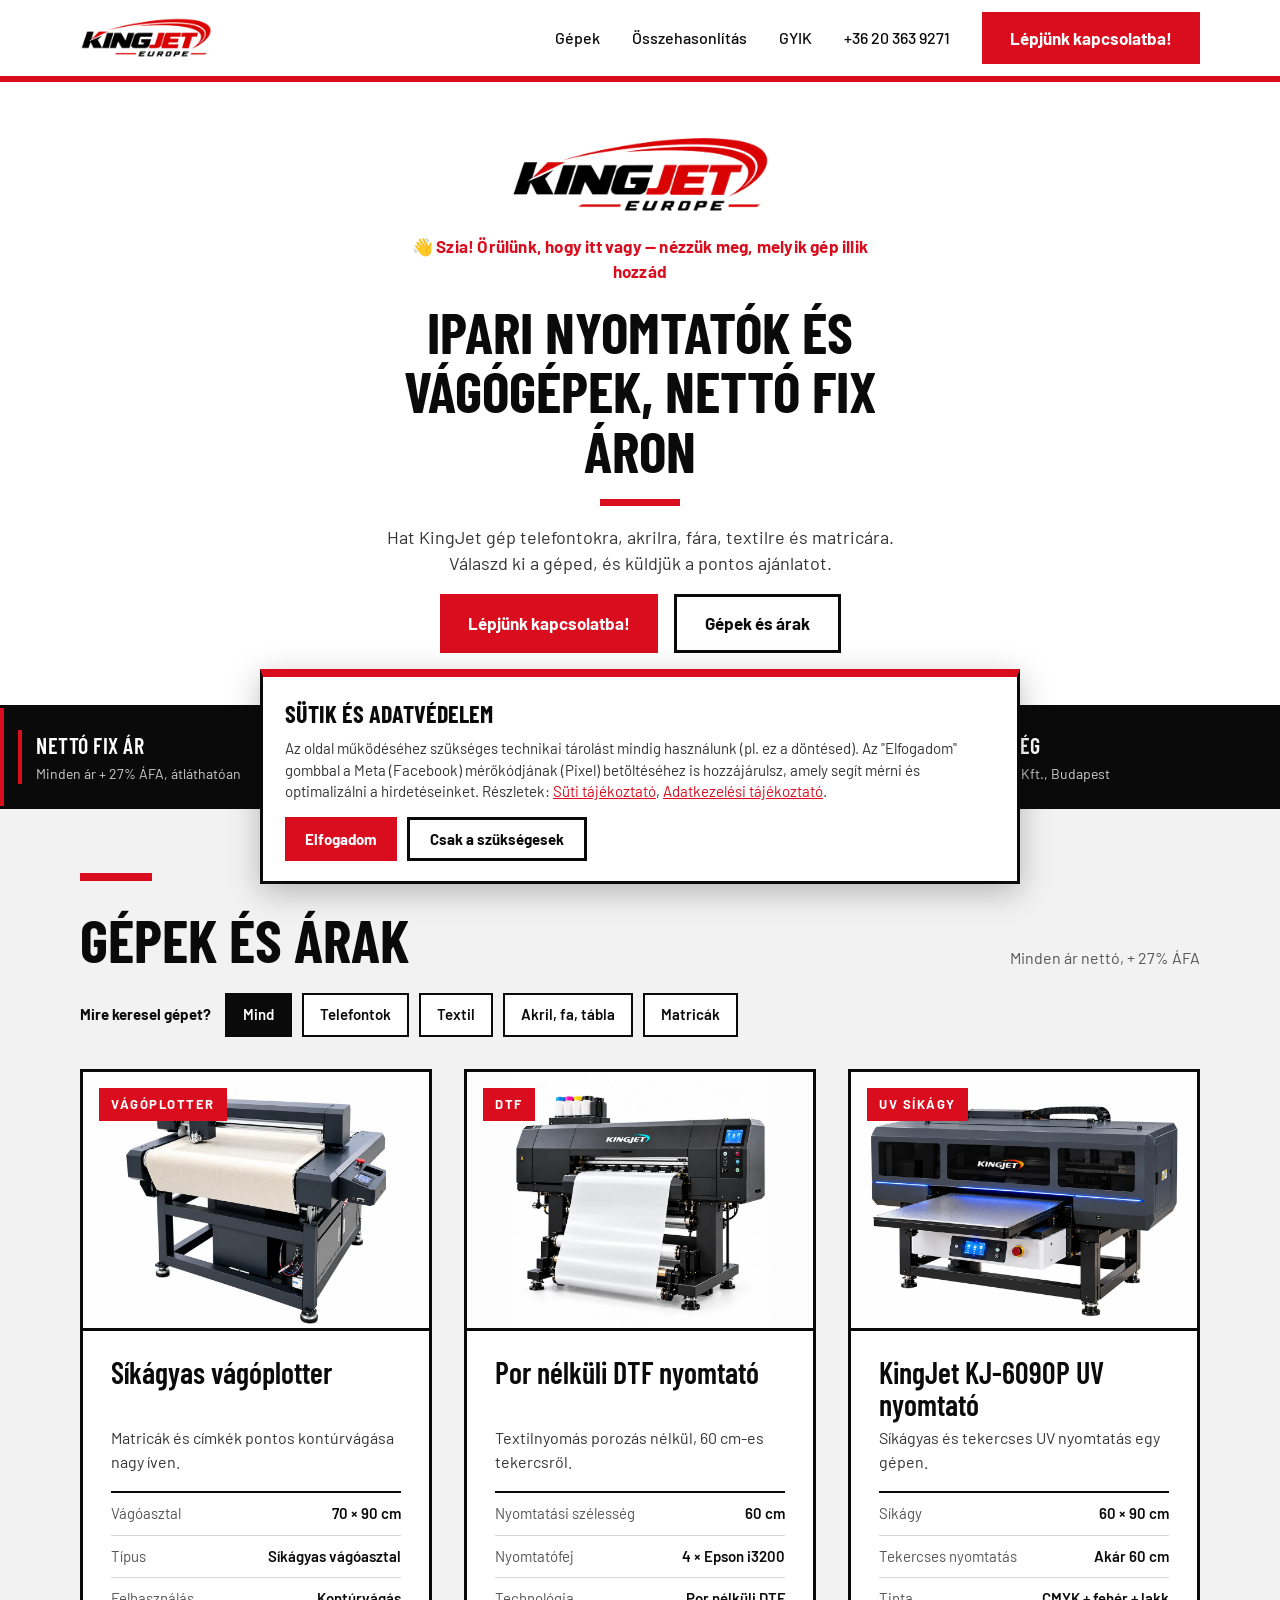
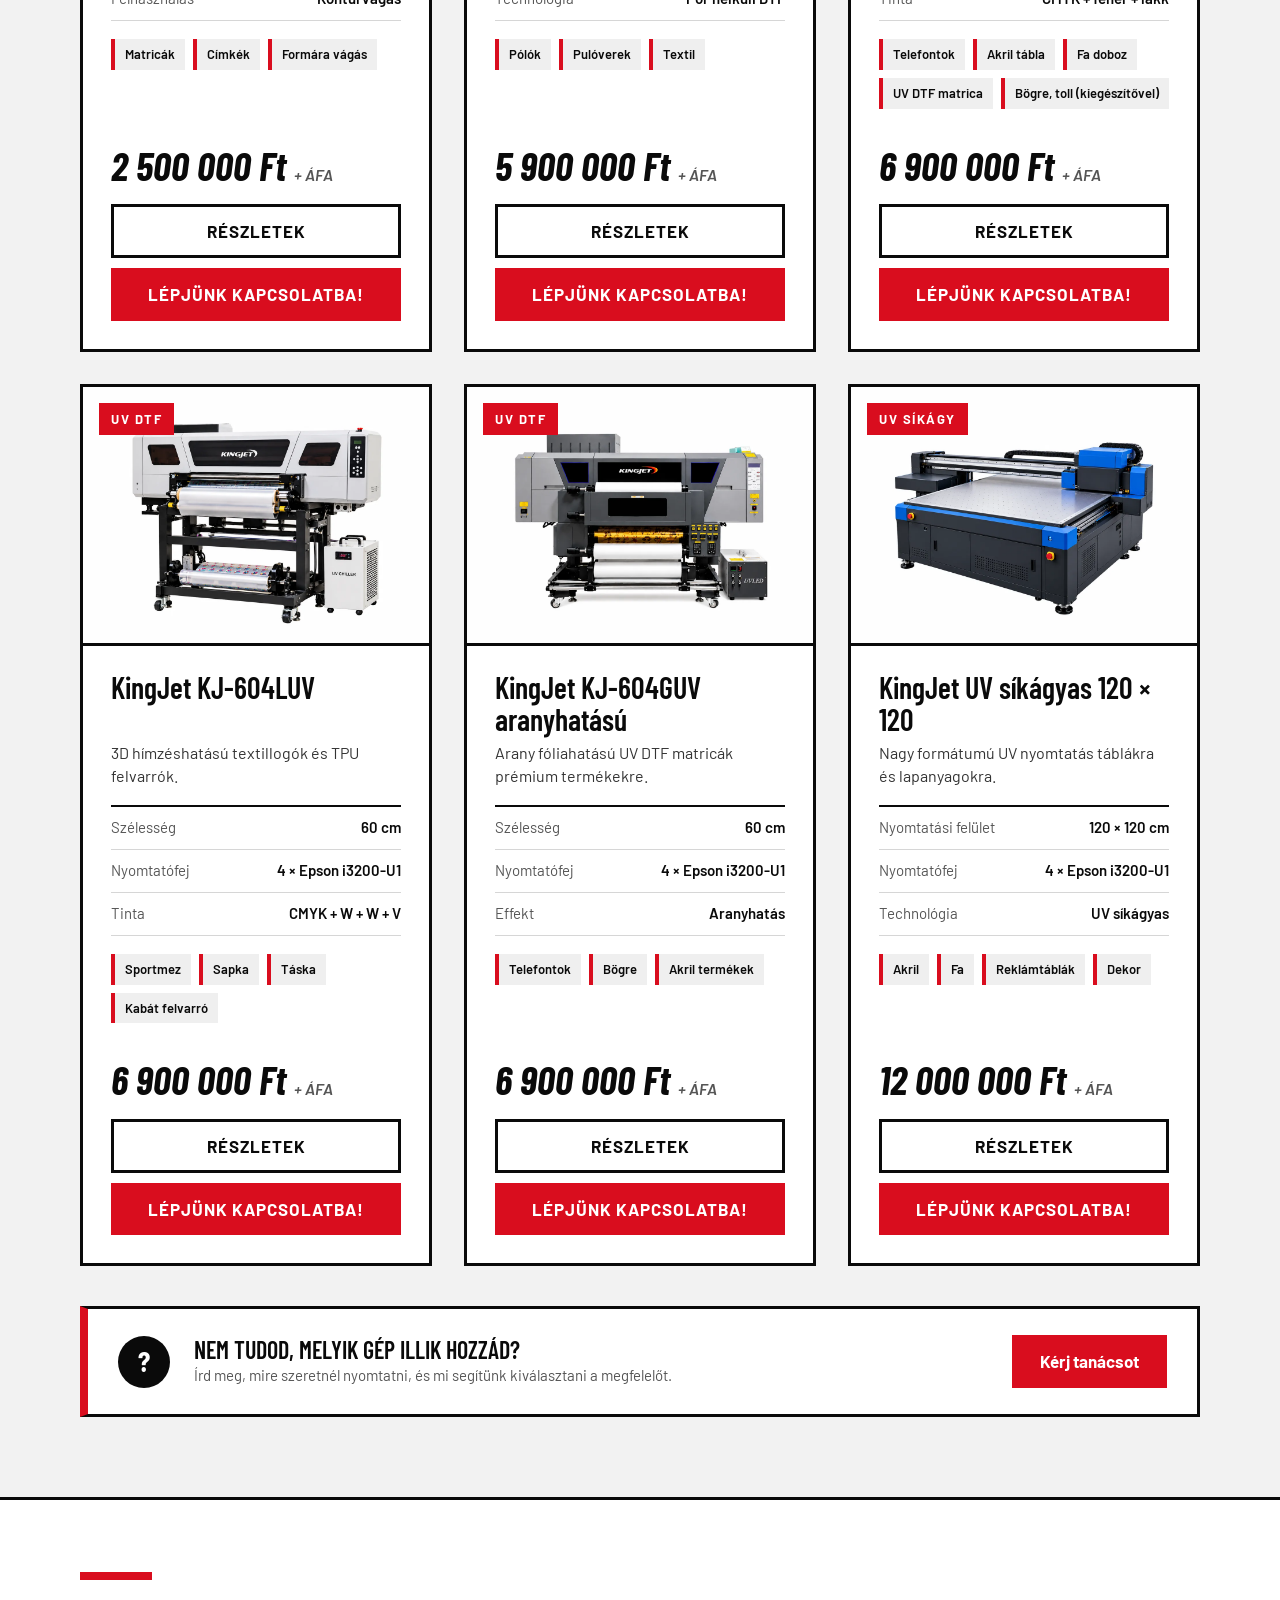
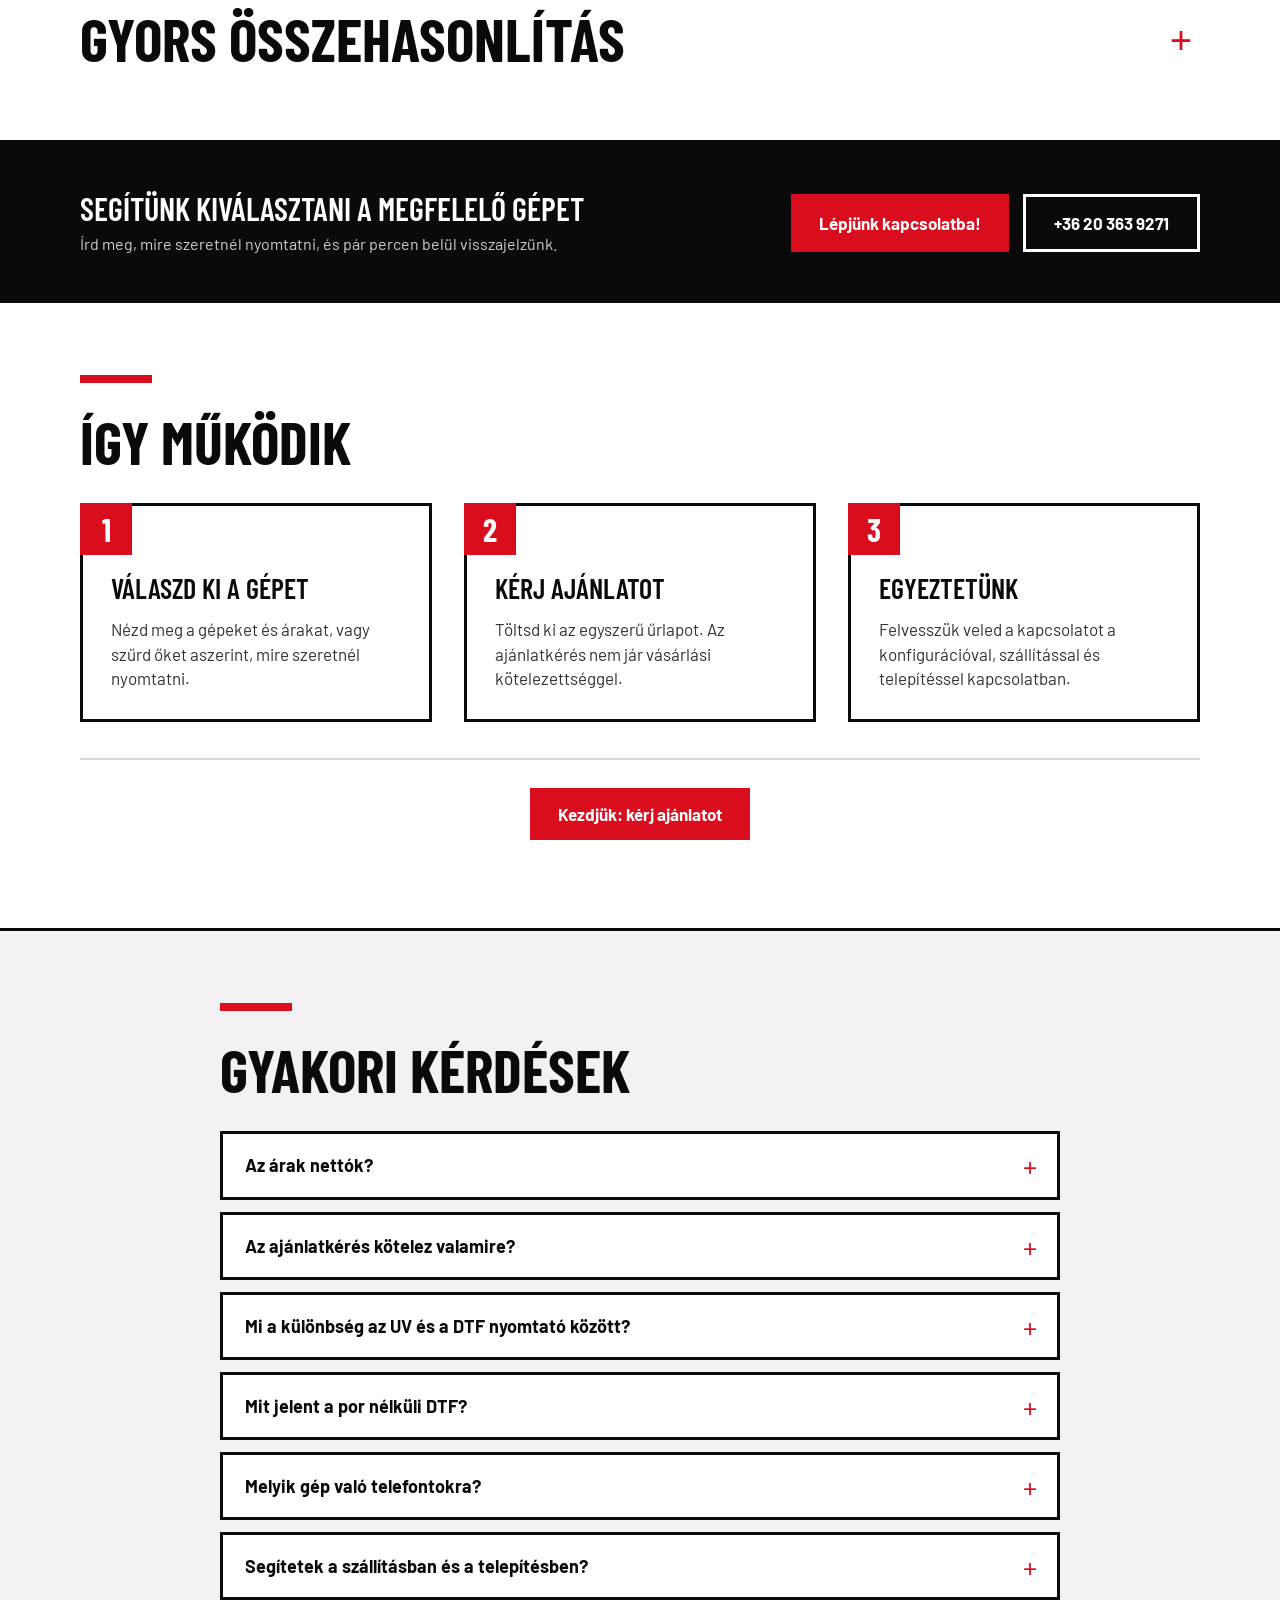
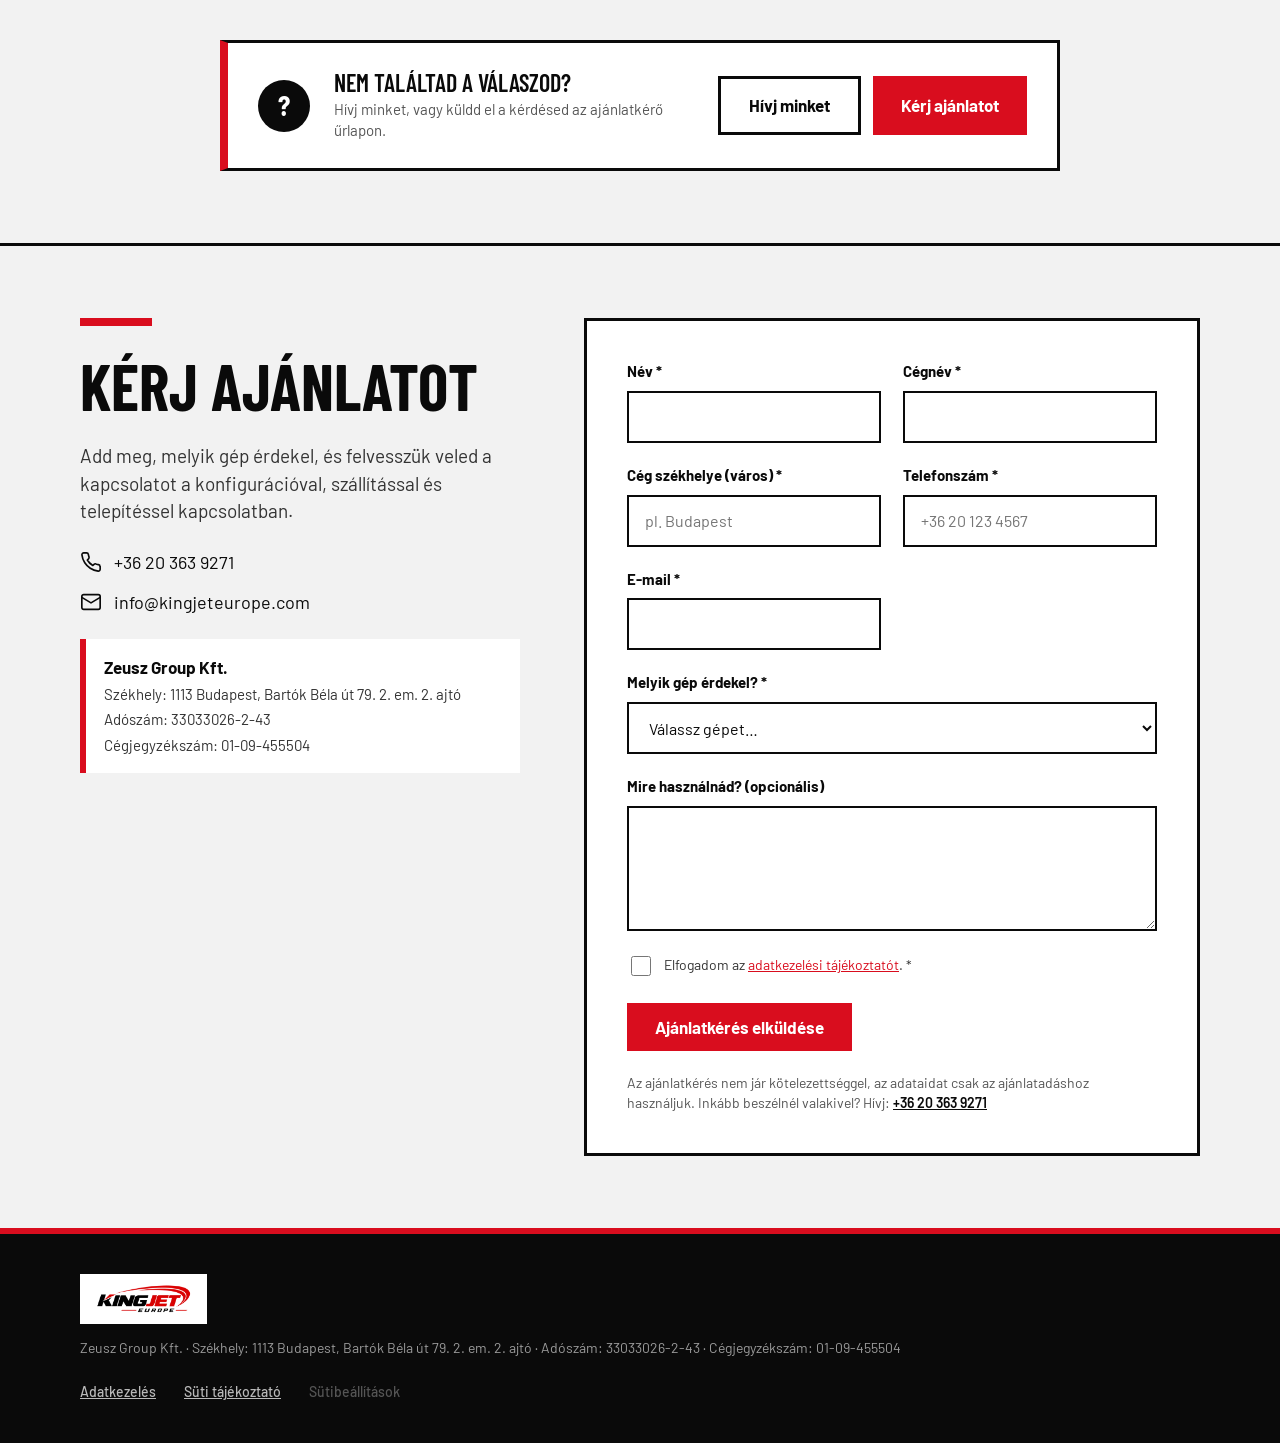
<file: index.html>
<!doctype html>
<html lang="hu">
<head>
<meta charset="utf-8">
<link rel="icon" type="image/png" sizes="32x32" href="images/favicon-32.png">
<link rel="icon" type="image/png" sizes="512x512" href="images/favicon-512.png">
<link rel="apple-touch-icon" href="images/apple-touch-icon.png">
<!-- Meta Pixel Code -->
<script>
window._kjFbInit=function(){
!function(f,b,e,v,n,t,s)
{if(f.fbq)return;n=f.fbq=function(){n.callMethod?
n.callMethod.apply(n,arguments):n.queue.push(arguments)};
if(!f._fbq)f._fbq=n;n.push=n;n.loaded=!0;n.version='2.0';
n.queue=[];t=b.createElement(e);t.async=!0;
t.src=v;s=b.getElementsByTagName(e)[0];
s.parentNode.insertBefore(t,s)}(window, document,'script',
'https://connect.facebook.net/en_US/fbevents.js');
fbq('init', '1416705809908295');
fbq('track', 'PageView');
};
(function(){
  var c;try{c=localStorage.getItem('kj-cookie-consent');}catch(e){c=null;}
  if(c==='all'){window._kjFbInit();}
  else{document.addEventListener('kj-consent',function(e){
    if(e.detail==='all'&&!window._kjFbLoaded){window._kjFbLoaded=true;window._kjFbInit();}
  });}
})();
</script>
<noscript><img height="1" width="1" style="display:none"
src="https://www.facebook.com/tr?id=1416705809908295&ev=PageView&noscript=1"
/></noscript>
<!-- End Meta Pixel Code -->
<meta name="viewport" content="width=device-width, initial-scale=1">
<title>KingJet Europe – UV, DTF nyomtatók és vágógépek</title>
<meta name="description" content="KingJet UV síkágyas, UV DTF, por nélküli DTF nyomtatók és vágóplotter nettó fix áron. Kérj ajánlatot!">
<meta property="og:type" content="website">
<meta property="og:title" content="KingJet Europe – UV, DTF nyomtatók és vágógépek nettó fix áron">
<meta property="og:description" content="Hat KingJet gép telefontokra, akrilra, fára, textilre és matricára. Kérj ajánlatot!">
<meta name="theme-color" content="#d90d1e">
<link rel="preconnect" href="https://fonts.googleapis.com">
<link rel="preconnect" href="https://fonts.gstatic.com" crossorigin>
<link href="https://fonts.googleapis.com/css2?family=Barlow+Condensed:wght@500;600;700;800&family=Barlow:wght@400;500;600;700&display=swap" rel="stylesheet">
<style>
:root{--red:#d90d1e;--red-dark:#a00a16;--ink:#0a0a0a;--text:#333;--muted:#555;--line:#d6d6d6;--bg:#fff;--bg-alt:#f2f2f2;--chip:#efefef;--pad:80px}
*{box-sizing:border-box}
html{scroll-behavior:smooth}
body{margin:0;background:var(--bg);color:var(--ink);font-family:'Barlow',system-ui,sans-serif;font-size:16px;line-height:1.45;-webkit-font-smoothing:antialiased}
img{max-width:100%;display:block}
a{color:var(--red)}a:hover{color:var(--red-dark)}
.wrap{max-width:1440px;margin:0 auto;padding:0 var(--pad)}
.display{font-family:'Barlow Condensed',sans-serif;text-transform:uppercase;margin:0}
.btn{display:inline-flex;align-items:center;justify-content:center;min-height:48px;padding:14px 28px;font-weight:700;font-size:17px;text-decoration:none;border:0;cursor:pointer;font-family:inherit;transition:background .15s}
.btn-red{background:var(--red);color:#fff}.btn-red:hover{background:var(--red-dark);color:#fff}
.btn-outline{background:#fff;color:var(--ink);border:3px solid var(--ink)}.btn-outline:hover{background:var(--ink);color:#fff}
.bar{width:72px;height:8px;background:var(--red);margin-bottom:28px}

/* header */
header{position:sticky;top:0;z-index:10;background:#fff;border-bottom:6px solid var(--red)}
header .wrap{height:76px;display:flex;align-items:center;justify-content:space-between;gap:24px}
.logo{display:inline-flex;align-items:center;gap:10px;font-family:'Barlow Condensed',sans-serif;font-weight:800;font-style:italic;font-size:30px;color:var(--ink);text-decoration:none;white-space:nowrap}
.logo span{color:var(--red)}.logo small{font-style:normal;font-weight:700;font-size:19px;color:var(--muted);letter-spacing:3px;margin-left:4px}
.logo-badge{width:38px;height:38px;border-radius:50%;flex-shrink:0}
.logo-img{height:42px;width:auto;display:block}
nav{display:flex;align-items:center;gap:32px;font-weight:500}
nav a.link{color:var(--ink);text-decoration:none}nav a.link:hover{color:var(--red)}

/* hero */
.hero{background:#fff;border-bottom:3px solid var(--ink);padding:52px 0}
.hero .wrap{display:flex;flex-direction:column;align-items:center;text-align:center;gap:18px;max-width:720px}
.hero-logo{width:260px;height:auto;display:block}
.eyebrow{font-size:17px;font-weight:700;letter-spacing:.2px;color:var(--red);max-width:480px}
.hero-bar{width:80px;height:7px;background:var(--red)}
.hero h1{font-weight:700;font-size:58px;line-height:1.03;color:var(--ink)}
.hero p{margin:0;font-size:18px;color:var(--text);max-width:560px}
.ctas{display:flex;flex-wrap:wrap;gap:16px;justify-content:center}

/* products */
.products{background:var(--bg-alt);border-top:3px solid var(--ink);border-bottom:3px solid var(--ink);padding:64px 0 80px}
.sec-head{display:flex;align-items:flex-end;justify-content:space-between;gap:24px;margin-bottom:40px;flex-wrap:wrap}
.sec-head h2,.compare h2,.quote h2{font-weight:700;font-size:60px;line-height:1}
.note{color:var(--muted)}
.grid{display:grid;grid-template-columns:repeat(3,minmax(0,1fr));gap:32px}
.card{background:#fff;border:3px solid var(--ink);display:flex;flex-direction:column}
.card-img{position:relative;aspect-ratio:4/3;background:var(--bg-alt);border-bottom:3px solid var(--ink);overflow:hidden}
.card-img img{width:100%;height:100%;object-fit:cover}
.tag{position:absolute;top:16px;left:16px;background:var(--red);color:#fff;font-size:13px;font-weight:700;letter-spacing:1.5px;padding:7px 12px}
.card-body{padding:26px 28px 28px;display:flex;flex-direction:column;gap:18px;flex-grow:1}
.card h3{font-family:'Barlow Condensed',sans-serif;font-weight:600;font-size:30px;line-height:1.05;margin:0 0 6px;min-height:63px}
.card .lead{color:var(--text);min-height:46px;margin:0}
.specs{margin:0;border-top:2px solid var(--ink)}
.specs div{display:flex;justify-content:space-between;gap:16px;padding:10px 0;border-bottom:1px solid var(--line);font-size:15px}
.specs dt{color:var(--muted)}.specs dd{margin:0;font-weight:600;text-align:right}
.chips{display:flex;flex-wrap:wrap;gap:8px;list-style:none;margin:0;padding:0}
.chips li{font-size:13px;font-weight:600;padding:6px 10px;background:var(--chip);border-left:4px solid var(--red)}
.spacer{flex-grow:1}
.price{display:flex;align-items:baseline;gap:8px;font-style:italic}
.price b{font-family:'Barlow Condensed',sans-serif;font-weight:700;font-size:40px;line-height:1}
.price small{font-size:16px;color:var(--muted);font-weight:600}
.card .btn{width:100%;text-transform:uppercase;letter-spacing:1px}

/* compare */
.compare{padding:72px 0}
.compare h2{margin-bottom:0}
.compare-details summary{cursor:pointer;list-style:none;position:relative;padding-right:64px;margin-bottom:32px}
.compare-details summary::-webkit-details-marker{display:none}
.compare-details summary::after{content:'+';position:absolute;right:8px;top:50%;transform:translateY(-50%);font-size:44px;line-height:1;color:var(--red);font-weight:400}
.compare-details[open] summary::after{content:'\2212'}
.compare-details:not([open]) summary{margin-bottom:0}
.compare-details summary:hover h2{color:var(--red)}
.table-scroll{overflow-x:auto;border:3px solid var(--ink)}
table{width:100%;border-collapse:collapse;min-width:900px}
th{background:var(--ink);color:#fff;text-align:left;font-size:14px;font-weight:700;letter-spacing:1px;text-transform:uppercase;padding:16px 20px}
td{padding:18px 20px;border-top:2px solid var(--ink);color:#222;white-space:nowrap}
td:first-child{font-weight:600;color:var(--ink)}
th:last-child,td:last-child{text-align:right}td:last-child{font-weight:700;color:var(--ink)}

/* quote */
.quote{background:var(--bg-alt);border-top:3px solid var(--ink);padding:72px 0}
.quote .wrap{display:grid;grid-template-columns:440px minmax(0,1fr);gap:64px}
.quote-info{display:flex;flex-direction:column;gap:24px}
.quote-info h2{font-size:64px}
.quote-info p{margin:0;font-size:19px;color:var(--text)}
.contact{display:flex;flex-direction:column;gap:14px;font-size:18px}
.contact a{color:var(--ink);text-decoration:none;display:flex;align-items:center;gap:12px}
.contact a:hover{color:var(--red)}
form,.thanks{background:#fff;border:3px solid var(--ink);padding:40px}
form{display:grid;grid-template-columns:repeat(2,minmax(0,1fr));gap:22px}
label{display:flex;flex-direction:column;gap:8px;font-size:15px;font-weight:700}
.full{grid-column:1/-1}
input[type=text],input[type=tel],input[type=email],select,textarea{width:100%;min-height:52px;padding:0 16px;background:#fff;border:2px solid var(--ink);border-radius:0;color:var(--ink);font:inherit;font-size:16px;font-weight:400}
textarea{padding:14px 16px;resize:vertical;min-height:110px}
input:focus,select:focus,textarea:focus{outline:3px solid var(--red);outline-offset:0}
.form-foot{display:flex;align-items:center;justify-content:space-between;gap:24px;flex-wrap:wrap}
.check{flex-direction:row;align-items:center;gap:10px;font-weight:400;font-size:14px;color:var(--text)}
.check input{width:20px;height:20px;flex-shrink:0;accent-color:var(--red)}
.thanks{display:none;flex-direction:column;justify-content:center;gap:12px}
.thanks b{font-family:'Barlow Condensed',sans-serif;font-weight:800;font-size:40px;color:var(--red)}
.thanks p{margin:0;font-size:19px;color:var(--text)}

/* footer */
footer{background:var(--ink);border-top:6px solid var(--red);padding:40px 0;font-size:14px;color:#b9b9b9}
footer .wrap{display:flex;justify-content:space-between;align-items:flex-start;gap:24px;flex-wrap:wrap}
.footer-logo-plate{display:inline-flex;background:#fff;padding:10px 16px}
.footer-logo-plate img{height:30px;width:auto;display:block}
footer .legal{margin-top:14px;color:#9a9a9a}
footer nav{gap:28px}footer nav a,footer nav button{color:#b9b9b9}
footer nav a:hover,footer nav button:hover{color:#fff}

/* responsive */
@media (max-width:1100px){
  :root{--pad:40px}
  .grid{grid-template-columns:repeat(2,minmax(0,1fr))}
  .quote .wrap{grid-template-columns:1fr;gap:40px}
}
@media (max-width:720px){
  :root{--pad:16px}
  header .wrap{height:64px}
  .logo-img{height:32px}
  nav .link{display:none}
  nav .btn{padding:10px 14px;font-size:14px;min-height:44px;white-space:nowrap}
  .hero{padding:36px 0}
  .hero-logo{width:190px}
  .hero h1{font-size:38px}
  .eyebrow{font-size:15px}
  .hero p{font-size:16px}
  .ctas .btn{flex:1 1 100%}
  .products,.compare,.quote{padding:48px 0}
  .sec-head h2,.compare h2,.quote-info h2{font-size:36px}
  .display{overflow-wrap:break-word;hyphens:auto}
  .table-scroll{overflow-x:visible;border:0}
  .compare table{min-width:0;width:100%;border-collapse:separate;border-spacing:0 14px}
  .compare thead{display:none}
  .compare tbody,.compare tr,.compare td{display:block;width:100%}
  .compare tr{border:3px solid var(--ink);background:#fff}
  .compare td{display:flex;align-items:center;justify-content:space-between;gap:12px;padding:12px 16px;border-top:1px solid var(--line);white-space:normal;text-align:right}
  .compare td::before{content:attr(data-label);font-weight:700;font-size:13px;text-transform:uppercase;letter-spacing:.5px;color:var(--muted);text-align:left;flex-shrink:0}
  .compare td:first-child{border-top:0;background:var(--ink)}
  .compare td:first-child::before{content:none}
  .compare td:first-child .tbl-link{color:#fff;font-size:17px;text-decoration-color:#fff}
  .compare td:last-child{font-size:18px}
  .grid{grid-template-columns:1fr;gap:24px}
  .card h3,.card .lead{min-height:0}
  .card-body{padding:22px 20px 24px}
  form,.thanks{padding:24px 20px;grid-template-columns:1fr}
  form{grid-template-columns:1fr}
  .form-foot .btn{width:100%}
  footer nav{gap:20px}
}

/* card actions + product modal */
.card-actions{display:flex;flex-direction:column;gap:10px}
.card-img img,.card-img{cursor:pointer}
dialog.pm{border:3px solid var(--ink);border-top:8px solid var(--red);padding:0;max-width:760px;width:calc(100% - 32px);max-height:calc(100vh - 32px);background:#fff;color:var(--ink);overflow:auto}
dialog.pm::backdrop{background:rgba(0,0,0,.6)}
.pm-in{padding:32px 36px 36px;display:flex;flex-direction:column;gap:18px}
.pm-img{width:calc(100% + 72px);margin:-32px -36px 4px;display:block;aspect-ratio:4/3;max-height:42vh;object-fit:cover;background:var(--bg-alt);border-bottom:3px solid var(--ink)}
.pm-x{position:absolute;top:10px;right:10px;width:44px;height:44px;border:0;background:var(--ink);color:#fff;font-size:26px;line-height:1;cursor:pointer;z-index:2}
.pm-x:hover{background:var(--red)}
.pm h3{font-family:'Barlow Condensed',sans-serif;text-transform:uppercase;font-weight:700;font-size:40px;line-height:1;margin:0;padding-right:44px}
.pm p{margin:0;font-size:17px;color:var(--text)}
.pm h4{font-family:'Barlow Condensed',sans-serif;text-transform:uppercase;font-weight:700;font-size:22px;margin:4px 0 0;padding-top:12px;border-top:2px solid var(--ink)}
.pm ul{margin:0;padding-left:20px;display:grid;gap:6px;color:var(--text);font-size:16px}
.pm .price{margin-top:4px}
.pm-cta{display:flex;flex-wrap:wrap;gap:12px}
.pm-cta .btn{flex:1 1 200px}
.pm .specs{margin:0}
.form-msg{display:none;border:2px solid var(--red);background:#fdeaec;color:var(--ink);padding:12px 16px;font-size:15px}
.form-msg.on{display:block}
.hp{position:absolute;left:-9999px;width:1px;height:1px;overflow:hidden}
button[disabled]{opacity:.6;cursor:wait}
footer nav button{color:var(--muted);background:none;border:0;padding:0;font:inherit;cursor:pointer}footer nav button:hover{color:var(--red)}

/* cookie banner */
.kj-cookie{position:fixed;left:16px;right:16px;bottom:16px;z-index:100;max-width:760px;margin:0 auto;background:#fff;border:3px solid var(--ink);border-top:8px solid var(--red);padding:20px 22px;box-shadow:0 8px 30px rgba(0,0,0,.25)}
.kj-cookie[hidden]{display:none}
.kj-cookie b{font-family:'Barlow Condensed',sans-serif;font-size:24px;text-transform:uppercase;display:block;margin-bottom:6px}
.kj-cookie p{margin:0 0 14px;font-size:15px;color:var(--text)}
.kj-cookie .row{display:flex;flex-wrap:wrap;gap:10px}
.kj-cookie .btn{min-height:44px;padding:10px 20px;font-size:15px}
@media (max-width:720px){
  .pm-in{padding:24px 20px 28px}.pm h3{font-size:32px}
  .pm-img{width:calc(100% + 40px);margin:-24px -20px 4px;max-height:34vh}
  .kj-cookie .btn{flex:1 1 100%}
}

/* UX + conversion */
:focus-visible{outline:3px solid var(--red);outline-offset:2px}
.skip{position:absolute;left:-9999px;top:8px;z-index:200;background:var(--ink);color:#fff;padding:10px 16px;text-decoration:none}
.skip:focus{left:8px;color:#fff}
.trust{background:var(--ink);color:#fff}
.trust .wrap{display:grid;grid-template-columns:repeat(4,minmax(0,1fr));gap:24px;padding-top:22px;padding-bottom:22px}
.trust div{display:flex;flex-direction:column;gap:2px;border-left:4px solid var(--red);padding-left:14px}
.trust b{font-family:'Barlow Condensed',sans-serif;font-weight:600;font-size:22px;text-transform:uppercase;letter-spacing:.5px}
.trust span{font-size:14px;color:#cfcfcf}
.filters{display:flex;flex-wrap:wrap;gap:10px;align-items:center;margin:-16px 0 32px}
.filters span{font-weight:700;font-size:15px;margin-right:4px}
.filters button{font:inherit;font-weight:600;font-size:15px;min-height:44px;padding:8px 16px;background:#fff;border:2px solid var(--ink);cursor:pointer;color:var(--ink)}
.filters button:hover{background:var(--chip)}
.filters button[aria-pressed=true]{background:var(--ink);color:#fff}
.card[hidden]{display:none}
.tbl-link{background:none;border:0;padding:0;font:inherit;font-weight:600;color:var(--ink);cursor:pointer;text-align:left;text-decoration:underline;text-decoration-color:var(--red);text-underline-offset:4px;text-decoration-thickness:2px;white-space:nowrap}
.tbl-link:hover{color:var(--red)}
.how{padding:72px 0;background:#fff}
.how h2,.faq h2{font-weight:700;font-size:60px;line-height:1;margin-bottom:32px}
.how ol{list-style:none;margin:0;padding:0;display:grid;grid-template-columns:repeat(3,minmax(0,1fr));gap:32px;counter-reset:s}
.how li{border:3px solid var(--ink);padding:28px;position:relative;counter-increment:s;background:#fff}
.how li::before{content:counter(s);position:absolute;top:-3px;left:-3px;width:52px;height:52px;background:var(--red);color:#fff;font-family:'Barlow Condensed',sans-serif;font-weight:700;font-size:32px;display:flex;align-items:center;justify-content:center}
.how li b{display:block;margin:34px 0 8px;font-family:'Barlow Condensed',sans-serif;font-weight:600;font-size:28px;text-transform:uppercase}
.how li p{margin:0;color:var(--text);font-size:17px}
.faq{padding:72px 0;background:var(--bg-alt);border-top:3px solid var(--ink)}
.faq .wrap{max-width:1000px}
.faq details{background:#fff;border:3px solid var(--ink);margin-bottom:12px}
.faq summary{cursor:pointer;padding:18px 56px 18px 22px;font-weight:700;font-size:18px;list-style:none;position:relative;min-height:56px}
.faq summary::-webkit-details-marker{display:none}
.faq summary::after{content:'+';position:absolute;right:20px;top:50%;transform:translateY(-50%);font-size:28px;color:var(--red);font-weight:400}
.faq details[open] summary::after{content:'\2212'}
.faq details p{margin:0;padding:0 22px 20px;color:var(--text);font-size:17px}
.pick{display:none;align-items:baseline;justify-content:space-between;gap:12px;flex-wrap:wrap;padding:12px 16px;background:var(--bg-alt);border-left:6px solid var(--red);font-size:15px}
.pick.on{display:flex}
.pick b{font-size:16px}.pick span{font-weight:700}
.company{font-style:normal;display:flex;flex-direction:column;gap:4px;padding:16px 18px;background:#fff;border-left:6px solid var(--red);font-size:15px;color:var(--text)}
.company b{font-size:17px;color:var(--ink)}
.cta-band{background:var(--ink);border-top:3px solid var(--ink);padding:48px 0}
.cta-band .wrap{display:flex;align-items:center;justify-content:space-between;gap:24px;flex-wrap:wrap}
.cta-band h3{color:#fff;font-family:'Barlow Condensed',sans-serif;text-transform:uppercase;font-weight:600;font-size:32px;margin:0 0 6px;line-height:1.1}
.cta-band p{color:#cfcfcf;margin:0;font-size:16px}
.cta-band .ctas{display:flex;gap:14px;flex-wrap:wrap}
.cta-band .btn-outline{background:transparent;color:#fff;border-color:#fff}
.cta-band .btn-outline:hover{background:#fff;color:var(--ink)}
.cta-inline{display:flex;align-items:center;justify-content:center;gap:10px;flex-wrap:wrap;margin-top:36px;padding-top:28px;border-top:2px solid var(--line);font-size:16px;color:var(--text)}
.helper-cta{margin-top:40px;background:#fff;border:3px solid var(--ink);border-left:8px solid var(--red);padding:26px 30px;display:flex;align-items:center;justify-content:space-between;gap:24px;flex-wrap:wrap}
.helper-cta .q{flex-shrink:0;width:52px;height:52px;border-radius:50%;background:var(--ink);color:#fff;font-family:'Barlow Condensed',sans-serif;font-weight:700;font-size:28px;display:flex;align-items:center;justify-content:center}
.helper-cta .txt{display:flex;flex-direction:column;gap:2px;flex:1 1 320px}
.helper-cta b{font-family:'Barlow Condensed',sans-serif;text-transform:uppercase;font-weight:600;font-size:24px;line-height:1.15}
.helper-cta span{color:var(--muted);font-size:15px}
.helper-cta .btn{flex-shrink:0}
.helper-cta-btns{display:flex;gap:12px;flex-wrap:wrap;flex-shrink:0}
@media (max-width:720px){
  .helper-cta{padding:22px 20px;text-align:center;justify-content:center}
  .helper-cta .txt{align-items:center}
  .helper-cta .btn{width:100%}
  .helper-cta-btns{width:100%;flex-direction:column}
}
.reassure{font-size:14px;color:var(--muted);margin:0}
.reassure a{color:var(--ink);font-weight:600}
.msticky{display:none}
@media (max-width:1100px){
  .trust .wrap{grid-template-columns:repeat(2,minmax(0,1fr))}
  .how ol{grid-template-columns:1fr}
}
@media (max-width:720px){
  .how,.faq{padding:48px 0}
  .how h2,.faq h2{font-size:36px}
  .cta-band{padding:32px 0;text-align:center}
  .cta-band .wrap{justify-content:center;text-align:center}
  .cta-band .ctas{justify-content:center;width:100%}
  .cta-band .ctas .btn{flex:1 1 auto}
  .trust .wrap{gap:16px}
  .trust b{font-size:19px}
  .filters{margin-top:-8px}
  body{padding-bottom:76px}
  .msticky{display:flex;position:fixed;left:0;right:0;bottom:0;z-index:50;gap:8px;padding:10px 12px;background:#fff;border-top:3px solid var(--ink);transition:transform .2s}
  .msticky.off{transform:translateY(110%)}
  .msticky .btn{flex:1;min-height:52px;padding:10px 12px;font-size:16px}
}
@media (prefers-reduced-motion:reduce){html{scroll-behavior:auto}*{transition:none!important}}
</style>
</head>
<body>
<a class="skip" href="#top">Ugrás a tartalomra</a>

<header>
  <div class="wrap">
    <a class="logo" href="#top"><img class="logo-img" src="images/kingjet-logo-transparent.webp" alt="KingJet Europe" width="640" height="203"></a>
    <nav>
      <a class="link" href="#gepek">Gépek</a>
      <a class="link" href="#osszehasonlitas">Összehasonlítás</a>
      <a class="link" href="#gyik">GYIK</a>
      <a class="link" href="tel:+36203639271">+36 20 363 9271</a>
      <a class="btn btn-red" href="#ajanlat">Lépjünk kapcsolatba!</a>
    </nav>
  </div>
</header>

<main id="top">
<section class="hero">
  <div class="wrap">
    <img class="hero-logo" src="images/kingjet-logo-transparent.webp" alt="KingJet Europe" width="640" height="203" fetchpriority="high">
    <div class="eyebrow">👋 Szia! Örülünk, hogy itt vagy — nézzük meg, melyik gép illik hozzád</div>
    <h1 class="display">Ipari nyomtatók és vágógépek, nettó fix áron</h1>
    <div class="hero-bar"></div>
    <p>Hat KingJet gép telefontokra, akrilra, fára, textilre és matricára. Válaszd ki a géped, és küldjük a pontos ajánlatot.</p>
    <div class="ctas">
      <a class="btn btn-red" href="#ajanlat">Lépjünk kapcsolatba!</a>
      <a class="btn btn-outline" href="#gepek">Gépek és árak</a>
    </div>
  </div>
</section>

<section class="trust" aria-label="Miért a KingJet Europe">
  <div class="wrap">
    <div><b>Nettó fix ár</b><span>Minden ár + 27% ÁFA, átláthatóan</span></div>
    <div><b>Epson i3200 fejek</b><span>Ipari nyomtatófejek a nyomtatókban</span></div>
    <div><b>Szállítás és telepítés</b><span>A részleteket egyeztetjük veled</span></div>
    <div><b>Magyar cég</b><span>Zeusz Group Kft., Budapest</span></div>
  </div>
</section>

<section class="products" id="gepek">
  <div class="wrap">
    <div class="sec-head">
      <div><div class="bar"></div><h2 class="display">Gépek és árak</h2></div>
      <div class="note">Minden ár nettó, + 27% ÁFA</div>
    </div>
    <div class="filters" role="group" aria-label="Szűrés felhasználás szerint">
      <span>Mire keresel gépet?</span>
      <button type="button" data-f="all" aria-pressed="true">Mind</button>
      <button type="button" data-f="telefontok" aria-pressed="false">Telefontok</button>
      <button type="button" data-f="textil" aria-pressed="false">Textil</button>
      <button type="button" data-f="tabla" aria-pressed="false">Akril, fa, tábla</button>
      <button type="button" data-f="matrica" aria-pressed="false">Matricák</button>
    </div>
    <div class="grid">
      <article class="card" data-cat="matrica">
        <div class="card-img" data-info="plotter"><img src="images/vagoplotter-sikagyas.webp" alt="Síkágyas vágóplotter" loading="lazy" width="1200" height="900"><span class="tag">VÁGÓPLOTTER</span></div>
        <div class="card-body">
          <div><h3>Síkágyas vágóplotter</h3><p class="lead">Matricák és címkék pontos kontúrvágása nagy íven.</p></div>
          <dl class="specs"><div><dt>Vágóasztal</dt><dd>70 × 90 cm</dd></div><div><dt>Típus</dt><dd>Síkágyas vágóasztal</dd></div><div><dt>Felhasználás</dt><dd>Kontúrvágás</dd></div></dl>
          <ul class="chips"><li>Matricák</li><li>Címkék</li><li>Formára vágás</li></ul>
          <div class="spacer"></div>
          <div class="price"><b>2 500 000 Ft</b><small>+ ÁFA</small></div>
          <div class="card-actions"><button type="button" class="btn btn-outline" data-info="plotter">Részletek</button><a class="btn btn-red" href="#ajanlat" data-pick="plotter">Lépjünk kapcsolatba!</a></div>
        </div>
      </article>
      <article class="card" data-cat="textil">
        <div class="card-img" data-info="dtf"><img src="images/dtf-por-nelkuli.webp" alt="Por nélküli DTF nyomtató" loading="lazy" width="1200" height="900"><span class="tag">DTF</span></div>
        <div class="card-body">
          <div><h3>Por nélküli DTF nyomtató</h3><p class="lead">Textilnyomás porozás nélkül, 60 cm-es tekercsről.</p></div>
          <dl class="specs"><div><dt>Nyomtatási szélesség</dt><dd>60 cm</dd></div><div><dt>Nyomtatófej</dt><dd>4 × Epson i3200</dd></div><div><dt>Technológia</dt><dd>Por nélküli DTF</dd></div></dl>
          <ul class="chips"><li>Pólók</li><li>Pulóverek</li><li>Textil</li></ul>
          <div class="spacer"></div>
          <div class="price"><b>5 900 000 Ft</b><small>+ ÁFA</small></div>
          <div class="card-actions"><button type="button" class="btn btn-outline" data-info="dtf">Részletek</button><a class="btn btn-red" href="#ajanlat" data-pick="dtf">Lépjünk kapcsolatba!</a></div>
        </div>
      </article>
      <article class="card" data-cat="telefontok tabla matrica">
        <div class="card-img" data-info="uv6090"><img src="images/uv-nyomtato-kj-6090p.webp" alt="KingJet KJ-6090P UV nyomtató" loading="lazy" width="1200" height="900"><span class="tag">UV SÍKÁGY</span></div>
        <div class="card-body">
          <div><h3>KingJet KJ-6090P UV nyomtató</h3><p class="lead">Síkágyas és tekercses UV nyomtatás egy gépen.</p></div>
          <dl class="specs"><div><dt>Síkágy</dt><dd>60 × 90 cm</dd></div><div><dt>Tekercses nyomtatás</dt><dd>Akár 60 cm</dd></div><div><dt>Tinta</dt><dd>CMYK + fehér + lakk</dd></div></dl>
          <ul class="chips"><li>Telefontok</li><li>Akril tábla</li><li>Fa doboz</li><li>UV DTF matrica</li><li>Bögre, toll (kiegészítővel)</li></ul>
          <div class="spacer"></div>
          <div class="price"><b>6 900 000 Ft</b><small>+ ÁFA</small></div>
          <div class="card-actions"><button type="button" class="btn btn-outline" data-info="uv6090">Részletek</button><a class="btn btn-red" href="#ajanlat" data-pick="uv6090">Lépjünk kapcsolatba!</a></div>
        </div>
      </article>
      <article class="card" data-cat="textil">
        <div class="card-img" data-info="tpu"><img src="images/uv-dtf-kj-604luv.webp" alt="KingJet KJ-604LUV" loading="lazy" width="1200" height="900"><span class="tag">UV DTF</span></div>
        <div class="card-body">
          <div><h3>KingJet KJ-604LUV</h3><p class="lead">3D hímzéshatású textillogók és TPU felvarrók.</p></div>
          <dl class="specs"><div><dt>Szélesség</dt><dd>60 cm</dd></div><div><dt>Nyomtatófej</dt><dd>4 × Epson i3200-U1</dd></div><div><dt>Tinta</dt><dd>CMYK + W + W + V</dd></div></dl>
          <ul class="chips"><li>Sportmez</li><li>Sapka</li><li>Táska</li><li>Kabát felvarró</li></ul>
          <div class="spacer"></div>
          <div class="price"><b>6 900 000 Ft</b><small>+ ÁFA</small></div>
          <div class="card-actions"><button type="button" class="btn btn-outline" data-info="tpu">Részletek</button><a class="btn btn-red" href="#ajanlat" data-pick="tpu">Lépjünk kapcsolatba!</a></div>
        </div>
      </article>
      <article class="card" data-cat="telefontok matrica">
        <div class="card-img" data-info="gold"><img src="images/uv-dtf-kj-604guv-arany.webp" alt="KingJet KJ-604GUV aranyhatású" loading="lazy" width="1200" height="900"><span class="tag">UV DTF</span></div>
        <div class="card-body">
          <div><h3>KingJet KJ-604GUV aranyhatású</h3><p class="lead">Arany fóliahatású UV DTF matricák prémium termékekre.</p></div>
          <dl class="specs"><div><dt>Szélesség</dt><dd>60 cm</dd></div><div><dt>Nyomtatófej</dt><dd>4 × Epson i3200-U1</dd></div><div><dt>Effekt</dt><dd>Aranyhatás</dd></div></dl>
          <ul class="chips"><li>Telefontok</li><li>Bögre</li><li>Akril termékek</li></ul>
          <div class="spacer"></div>
          <div class="price"><b>6 900 000 Ft</b><small>+ ÁFA</small></div>
          <div class="card-actions"><button type="button" class="btn btn-outline" data-info="gold">Részletek</button><a class="btn btn-red" href="#ajanlat" data-pick="gold">Lépjünk kapcsolatba!</a></div>
        </div>
      </article>
      <article class="card" data-cat="tabla">
        <div class="card-img" data-info="uv120"><img src="images/uv-sikagyas-120x120.webp" alt="KingJet UV síkágyas 120 × 120" loading="lazy" width="1200" height="900"><span class="tag">UV SÍKÁGY</span></div>
        <div class="card-body">
          <div><h3>KingJet UV síkágyas 120 × 120</h3><p class="lead">Nagy formátumú UV nyomtatás táblákra és lapanyagokra.</p></div>
          <dl class="specs"><div><dt>Nyomtatási felület</dt><dd>120 × 120 cm</dd></div><div><dt>Nyomtatófej</dt><dd>4 × Epson i3200-U1</dd></div><div><dt>Technológia</dt><dd>UV síkágyas</dd></div></dl>
          <ul class="chips"><li>Akril</li><li>Fa</li><li>Reklámtáblák</li><li>Dekor</li></ul>
          <div class="spacer"></div>
          <div class="price"><b>12 000 000 Ft</b><small>+ ÁFA</small></div>
          <div class="card-actions"><button type="button" class="btn btn-outline" data-info="uv120">Részletek</button><a class="btn btn-red" href="#ajanlat" data-pick="uv120">Lépjünk kapcsolatba!</a></div>
        </div>
      </article>
    </div>
    <div class="helper-cta">
      <div class="q" aria-hidden="true">?</div>
      <div class="txt">
        <b>Nem tudod, melyik gép illik hozzád?</b>
        <span>Írd meg, mire szeretnél nyomtatni, és mi segítünk kiválasztani a megfelelőt.</span>
      </div>
      <a class="btn btn-red" href="#ajanlat">Kérj tanácsot</a>
    </div>
  </div>
</section>

<section class="compare" id="osszehasonlitas">
  <div class="wrap">
    <div class="bar"></div>
    <details class="compare-details">
    <summary><h2 class="display">Gyors összehasonlítás</h2></summary>
    <div class="table-scroll">
      <table>
        <thead><tr><th>Gép</th><th>Technológia</th><th>Méret</th><th>Fejek</th><th>Tinta</th><th>Nettó ár</th></tr></thead>
        <tbody>
          <tr><td data-label="Gép"><button type="button" class="tbl-link" data-info="plotter">Síkágyas vágóplotter</button></td><td data-label="Technológia">Vágóplotter</td><td data-label="Méret">70 × 90 cm</td><td data-label="Fejek">–</td><td data-label="Tinta">–</td><td data-label="Nettó ár">2 500 000 Ft</td></tr>
          <tr><td data-label="Gép"><button type="button" class="tbl-link" data-info="dtf">Por nélküli DTF nyomtató</button></td><td data-label="Technológia">Por nélküli DTF</td><td data-label="Méret">60 cm tekercs</td><td data-label="Fejek">4 × Epson i3200</td><td data-label="Tinta">–</td><td data-label="Nettó ár">5 900 000 Ft</td></tr>
          <tr><td data-label="Gép"><button type="button" class="tbl-link" data-info="uv6090">KingJet KJ-6090P UV nyomtató</button></td><td data-label="Technológia">UV síkágy + tekercs</td><td data-label="Méret">60 × 90 cm</td><td data-label="Fejek">–</td><td data-label="Tinta">CMYK + W + lakk</td><td data-label="Nettó ár">6 900 000 Ft</td></tr>
          <tr><td data-label="Gép"><button type="button" class="tbl-link" data-info="tpu">KingJet KJ-604LUV</button></td><td data-label="Technológia">UV DTF, 3D / TPU</td><td data-label="Méret">60 cm tekercs</td><td data-label="Fejek">4 × i3200-U1</td><td data-label="Tinta">CMYK + W + W + V</td><td data-label="Nettó ár">6 900 000 Ft</td></tr>
          <tr><td data-label="Gép"><button type="button" class="tbl-link" data-info="gold">KingJet KJ-604GUV aranyhatású</button></td><td data-label="Technológia">UV DTF, aranyhatás</td><td data-label="Méret">60 cm tekercs</td><td data-label="Fejek">4 × i3200-U1</td><td data-label="Tinta">–</td><td data-label="Nettó ár">6 900 000 Ft</td></tr>
          <tr><td data-label="Gép"><button type="button" class="tbl-link" data-info="uv120">KingJet UV síkágyas 120 × 120</button></td><td data-label="Technológia">UV síkágy</td><td data-label="Méret">120 × 120 cm</td><td data-label="Fejek">4 × i3200-U1</td><td data-label="Tinta">UV</td><td data-label="Nettó ár">12 000 000 Ft</td></tr>
        </tbody>
      </table>
    </div>
    </details>
  </div>
</section>

<section class="cta-band">
  <div class="wrap">
    <div>
      <h3>Segítünk kiválasztani a megfelelő gépet</h3>
      <p>Írd meg, mire szeretnél nyomtatni, és pár percen belül visszajelzünk.</p>
    </div>
    <div class="ctas">
      <a class="btn btn-red" href="#ajanlat">Lépjünk kapcsolatba!</a>
      <a class="btn btn-outline" href="tel:+36203639271">+36 20 363 9271</a>
    </div>
  </div>
</section>

<section class="how" id="folyamat">
  <div class="wrap">
    <div class="bar"></div>
    <h2 class="display">Így működik</h2>
    <ol>
      <li><b>Válaszd ki a gépet</b><p>Nézd meg a gépeket és árakat, vagy szűrd őket aszerint, mire szeretnél nyomtatni.</p></li>
      <li><b>Kérj ajánlatot</b><p>Töltsd ki az egyszerű űrlapot. Az ajánlatkérés nem jár vásárlási kötelezettséggel.</p></li>
      <li><b>Egyeztetünk</b><p>Felvesszük veled a kapcsolatot a konfigurációval, szállítással és telepítéssel kapcsolatban.</p></li>
    </ol>
    <p class="cta-inline"><a class="btn btn-red" href="#ajanlat">Kezdjük: kérj ajánlatot</a></p>
  </div>
</section>

<section class="faq" id="gyik">
  <div class="wrap">
    <div class="bar"></div>
    <h2 class="display">Gyakori kérdések</h2>
    <details><summary>Az árak nettók?</summary><p>Igen, minden feltüntetett ár nettó, a 27% ÁFA ehhez jön hozzá.</p></details>
    <details><summary>Az ajánlatkérés kötelez valamire?</summary><p>Nem. Az ajánlatkérés díjtalan és nem jár vásárlási kötelezettséggel.</p></details>
    <details><summary>Mi a különbség az UV és a DTF nyomtató között?</summary><p>Az UV nyomtató közvetlenül keményebb felületekre (például akrilra, fára, telefontokra) nyomtat, és a tinta UV-fénnyel azonnal megszárad. A DTF nyomtató fóliára nyomtat, a mintát pedig hőprés viszi át a textilre.</p></details>
    <details><summary>Mit jelent a por nélküli DTF?</summary><p>A hagyományos DTF-nél a nyomtatás után porozni kell a fóliát. A por nélküli technológiánál ez a lépés kimarad, így egyszerűbb a folyamat és tisztább a munkakörnyezet.</p></details>
    <details><summary>Melyik gép való telefontokra?</summary><p>Telefontokra a KingJet KJ-6090P UV nyomtató és az arany hatású KJ-604GUV UV DTF gép is alkalmas. Írd meg az igényed, és segítünk kiválasztani a megfelelőt.</p></details>
    <details><summary>Segítetek a szállításban és a telepítésben?</summary><p>Az ajánlatkérés után egyeztetjük veled a konfigurációt, a szállítást és a telepítést.</p></details>
    <div class="helper-cta">
      <div class="q" aria-hidden="true">?</div>
      <div class="txt">
        <b>Nem találtad a válaszod?</b>
        <span>Hívj minket, vagy küldd el a kérdésed az ajánlatkérő űrlapon.</span>
      </div>
      <div class="helper-cta-btns">
        <a class="btn btn-outline" href="tel:+36203639271">Hívj minket</a>
        <a class="btn btn-red" href="#ajanlat">Kérj ajánlatot</a>
      </div>
    </div>
  </div>
</section>

<section class="quote" id="ajanlat">
  <div class="wrap">
    <div class="quote-info">
      <div><div class="bar"></div><h2 class="display">Kérj ajánlatot</h2></div>
      <p>Add meg, melyik gép érdekel, és felvesszük veled a kapcsolatot a konfigurációval, szállítással és telepítéssel kapcsolatban.</p>
      <div class="contact">
        <a href="tel:+36203639271"><svg width="22" height="22" viewBox="0 0 24 24" fill="none" stroke="currentColor" stroke-width="1.8" stroke-linecap="round" stroke-linejoin="round" aria-hidden="true"><path d="M22 16.9v3a2 2 0 0 1-2.2 2 19.8 19.8 0 0 1-8.6-3.1 19.5 19.5 0 0 1-6-6A19.8 19.8 0 0 1 2.1 4.2 2 2 0 0 1 4.1 2h3a2 2 0 0 1 2 1.7c.1.9.4 1.8.7 2.7a2 2 0 0 1-.5 2.1L8 9.8a16 16 0 0 0 6 6l1.3-1.3a2 2 0 0 1 2.1-.4c.9.3 1.8.6 2.7.7a2 2 0 0 1 1.7 2z"/></svg>+36 20 363 9271</a>
        <a href="mailto:info@kingjeteurope.com"><svg width="22" height="22" viewBox="0 0 24 24" fill="none" stroke="currentColor" stroke-width="1.8" stroke-linecap="round" stroke-linejoin="round" aria-hidden="true"><rect x="2" y="4" width="20" height="16" rx="2"/><path d="m22 7-10 6L2 7"/></svg>info@kingjeteurope.com</a>
      </div>
      <address class="company">
        <b>Zeusz Group Kft.</b>
        <span>Székhely: 1113 Budapest, Bartók Béla út 79. 2. em. 2. ajtó</span>
        <span>Adószám: 33033026-2-43</span>
        <span>Cégjegyzékszám: 01-09-455504</span>
      </address>
    </div>
    <div>
      <form id="quoteForm" action="https://formsubmit.co/mullerdanielev@gmail.com" method="post">
        <input type="hidden" name="_subject" value="Új ajánlatkérés – KingJet Europe">
        <input type="hidden" name="_template" value="table">
        <input type="hidden" name="_captcha" value="false">
        <input type="hidden" name="_next" id="nextField" value="koszonjuk.html">
        <input type="text" name="_honey" class="hp" tabindex="-1" autocomplete="off" aria-hidden="true">
        <label>Név *<input required type="text" name="nev" autocomplete="name"></label>
        <label>Cégnév *<input required type="text" name="ceg" autocomplete="organization"></label>
        <label>Cég székhelye (város) *<input required type="text" name="szekhely" autocomplete="address-level2" placeholder="pl. Budapest"></label>
        <label>Telefonszám *<input required type="tel" name="telefon" autocomplete="tel" inputmode="tel" placeholder="+36 20 123 4567"></label>
        <label>E-mail *<input required type="email" name="email" autocomplete="email"></label>
        <label class="full">Melyik gép érdekel? *
          <select required name="gep" id="gep">
            <option value="">Válassz gépet…</option>
            <option value="plotter">Síkágyas vágóplotter – 2 500 000 Ft + ÁFA</option>
            <option value="dtf">Por nélküli DTF nyomtató – 5 900 000 Ft + ÁFA</option>
            <option value="uv6090">KingJet KJ-6090P UV nyomtató – 6 900 000 Ft + ÁFA</option>
            <option value="tpu">KingJet KJ-604LUV – 6 900 000 Ft + ÁFA</option>
            <option value="gold">KingJet KJ-604GUV aranyhatású – 6 900 000 Ft + ÁFA</option>
            <option value="uv120">KingJet UV síkágyas 120 × 120 – 12 000 000 Ft + ÁFA</option>
            <option value="tobb">Több gép / még nem döntöttem</option>
          </select>
        </label>
        <div class="full pick" id="pick" aria-live="polite"></div>
        <label class="full">Mire használnád? (opcionális)<textarea name="uzenet" rows="4"></textarea></label>
        <div class="full form-foot">
          <label class="check"><input required type="checkbox" name="adatkezeles"><span>Elfogadom az <a href="adatvedelem.html" target="_blank">adatkezelési tájékoztatót</a>. *</span></label>
          <button class="btn btn-red" type="submit">Ajánlatkérés elküldése</button>
        </div>
        <p class="full reassure">Az ajánlatkérés nem jár kötelezettséggel, az adataidat csak az ajánlatadáshoz használjuk. Inkább beszélnél valakivel? Hívj: <a href="tel:+36203639271">+36 20 363 9271</a></p>
        <div class="full form-msg" id="formMsg" role="alert"></div>
      </form>
    </div>
  </div>
</section>
</main>

<footer>
  <div class="wrap">
    <div>
      <div class="footer-logo-plate"><img src="images/kingjet-logo-transparent.webp" alt="KingJet Europe" width="640" height="203"></div>
      <div class="legal">Zeusz Group Kft. · Székhely: 1113 Budapest, Bartók Béla út 79. 2. em. 2. ajtó · Adószám: 33033026-2-43 · Cégjegyzékszám: 01-09-455504</div>
    </div>
    <nav>
      <a href="adatvedelem.html">Adatkezelés</a>
      <a href="sutik.html">Süti tájékoztató</a>
      <button type="button" data-cookie-settings>Sütibeállítások</button>
    </nav>
  </div>
</footer>

<dialog class="pm" id="pm" aria-labelledby="pmTitle">
  <button type="button" class="pm-x" id="pmX" aria-label="Bezárás">&times;</button>
  <div class="pm-in" id="pmBody"></div>
</dialog>

<div class="msticky" id="msticky">
  <a class="btn btn-outline" href="tel:+36203639271">Hívj most</a>
  <a class="btn btn-red" href="#ajanlat">Lépjünk kapcsolatba!</a>
</div>

<script src="site.js"></script>
<script>
(function(){
  var P={
    plotter:{
      intro:['A síkágyas vágóplotter az elkészült matricák, címkék és szalagok pontos kontúrvágására való. A nyomtatott vagy fóliázott anyag az asztalon marad, a gép pedig a kívánt formára vágja, így kis és közepes szériához is gyors megoldás.','Jól kiegészíti az UV DTF és a többi nyomtatót: a kinyomtatott ívet a következő lépésben pontosan kivágja.'],
      feat:['70 × 90 cm-es vágóasztal, nagy ívek kényelmes kezeléséhez','Pontos kontúrvágás bonyolultabb formákhoz is','Matricák, címkék, fóliák és hasonló lapanyagok feldolgozására'],
      use:['Matricák és címkék gyártása','Formára vágott fóliák','Egyedi kontúrok nyomtatott anyagokon'],
      who:['Matrica- és címkegyártóknak, akik a nyomtatott ívet pontosan, formára akarják vágni','UV DTF vagy más nyomtatóval már dolgozó vállalkozásoknak, kiegészítő gépként','Kis és közepes szériás megrendeléseket vállalóknak']
    },
    dtf:{
      intro:['A por nélküli DTF nyomtató a textilnyomtatás modern módja: a mintát fóliára nyomtatod, majd hőprésel viszed át a ruhára. Ennél a típusnál kimarad a porozás és a kapcsolódó por, így tisztább a munkakörnyezet és egyszerűbb a folyamat.','A 60 cm széles tekercsről dolgozik, négy Epson i3200 nyomtatófejjel.'],
      feat:['60 cm-es nyomtatási szélesség tekercsről','4 × Epson i3200 nyomtatófej','Por nélküli technológia: nincs külön porozó lépés'],
      use:['Pólók és pulóverek','Egyedi textil ajándéktárgyak','Kis szériás ruházati gyártás'],
      who:['Póló- és textilnyomó vállalkozásoknak, akik kis és közepes szériát is gyorsan ki akarnak szolgálni','Egyedi ajándéktárgyakat készítőknek, akiknek fontos a tiszta, por nélküli munkakörnyezet','Kezdő textilnyomóknak, mert nem igényel előkezelést vagy nyomóformát']
    },
    uv6090:{
      intro:['A KJ-6090P egy gépben egyesíti a síkágyas és a tekercses UV nyomtatást. A tinta UV-fénytől azonnal megszárad, így a nyomat rögtön kezelhető, és sokféle felületre nyomtathatsz.','Ez a legsokoldalúbb belépő a személyre szabott termékek gyártásához.'],
      feat:['60 × 90 cm-es síkágy','Tekercses nyomtatás akár 60 cm szélességben','CMYK + fehér + lakk tinta: fehér alapozás és fényes lakkos kiemelés','UV DTF matricák nyomtatása'],
      use:['Telefontokok','Akril táblák','Fa dobozok','UV DTF matricák','Bögre, toll (kiegészítővel)'],
      who:['Induló, sokoldalú vállalkozásoknak, akik egy géppel több terméktípust is gyártanának','Ajándéktárgy- és reklámtárgy-gyártóknak (telefontok, akril, fa)','Vállalkozóknak, akiknek síkágyas és tekercses nyomtatásra is szükségük van']
    },
    tpu:{
      intro:['A KJ-604LUV textilekre szánt, 3D hatású logók és TPU felvarrók készítésére való. A nyomat kiemelkedő, hímzésre emlékeztető felületet kap, ezért prémium megjelenést ad sportruházatnak és kiegészítőknek.','A 60 cm széles tekercses gép négy Epson i3200-U1 nyomtatófejjel dolgozik.'],
      feat:['60 cm-es nyomtatási szélesség','4 × Epson i3200-U1 nyomtatófej','CMYK + W + W + V tintakonfiguráció','3D hímzéshatású, TPU alapú felvarrók'],
      use:['Sportmezek','Sapkák','Táskák','Kabát felvarrók'],
      who:['Sportmez- és csapatruházat-gyártóknak, akik hímzésszerű, prémium hatást szeretnének','Felvarrót és logót gyártó vállalkozásoknak, hagyományos hímzés helyett','Divat- és kiegészítőgyártóknak, akik egyedi, kiemelkedő textúrájú logót szeretnének']
    },
    gold:{
      intro:['A KJ-604GUV arany fóliahatású UV DTF matricák gyártására való. Az arany hatás igényes, csillogó megjelenést ad, így a termékek hangsúlyosan kiemelkednek.','A matrica felragasztható különféle felületekre, ezért kis szériában is gyorsan előállítható prémium termék.'],
      feat:['60 cm-es nyomtatási szélesség','4 × Epson i3200-U1 nyomtatófej','Arany fóliahatású UV DTF matricák'],
      use:['Telefontokok','Bögrék','Akril termékek'],
      who:['Prémium ajándéktárgy- és matricagyártóknak, akik igényesebb, csillogó megjelenést szeretnének kínálni','Vállalkozóknak, akik magasabb árszinten, egyedi termékekkel különböznének meg a versenytársaktól','Rendezvény- és céges ajándéktárgyakat készítőknek']
    },
    uv120:{
      intro:['A 120 × 120 cm-es UV síkágyas nyomtató nagy formátumú táblák és lapanyagok közvetlen nyomtatására szolgál. A nagy méretű asztal miatt egész táblák, dekorlapok vagy több kisebb munka is elfér egyszerre.','Négy Epson i3200-U1 nyomtatófejjel, UV-tintával dolgozik, a nyomat azonnal megszárad.'],
      feat:['120 × 120 cm-es nyomtatási felület','4 × Epson i3200-U1 nyomtatófej','UV síkágyas technológia, azonnali száradás'],
      use:['Akril','Fa','Reklámtáblák','Dekorációs elemek'],
      who:['Reklám- és dekorációs cégeknek, akik nagy formátumú táblákat, lapanyagokat nyomtatnának','Gyártóknak, akiknek gyakran van egyszerre több, kisebb munkájuk egy nagy asztalon','Vállalkozóknak, akik nagyobb volumenű, ipari léptékű nyomtatásra váltanának']
    }
  };
  var dlg=document.getElementById('pm'),body=document.getElementById('pmBody');
  function esc(t){return String(t).replace(/[&<>"]/g,function(c){return {'&':'&amp;','<':'&lt;','>':'&gt;','"':'&quot;'}[c];});}
  function li(a){return a.map(function(x){return '<li>'+esc(x)+'</li>';}).join('');}
  function open(key){
    var d=P[key],card=document.querySelector('[data-pick="'+key+'"]').closest('.card');
    if(!d||!card)return;
    var img=card.querySelector('.card-img img');
    var h='<img class="pm-img" src="'+img.src+'" alt="'+esc(img.alt)+'" width="1200" height="900">';
    h+='<h3 id="pmTitle">'+esc(card.querySelector('h3').textContent)+'</h3>';
    h+=d.intro.map(function(p){return '<p>'+esc(p)+'</p>';}).join('');
    h+='<h4>Fő jellemzők</h4><ul>'+li(d.feat)+'</ul>';
    h+='<h4>Mire használható?</h4><ul>'+li(d.use)+'</ul>';
    h+='<h4>Kinek jó?</h4><ul>'+li(d.who)+'</ul>';
    h+='<h4>Műszaki adatok</h4><dl class="specs">'+card.querySelector('.specs').innerHTML+'</dl>';
    h+='<div class="price">'+card.querySelector('.price').innerHTML+'</div>';
    h+='<div class="pm-cta"><a class="btn btn-red" href="#ajanlat" data-pick="'+key+'">Lépjünk kapcsolatba!</a><a class="btn btn-outline" href="tel:+36203639271">Hívj most</a></div>';
    body.innerHTML=h;
    if(dlg.showModal)dlg.showModal();else dlg.setAttribute('open','');
  }
  function close(){if(dlg.close)dlg.close();else dlg.removeAttribute('open');}
  document.querySelectorAll('[data-info]').forEach(function(el){
    el.addEventListener('click',function(){open(el.getAttribute('data-info'));});
  });
  document.getElementById('pmX').addEventListener('click',close);
  dlg.addEventListener('click',function(e){
    if(e.target===dlg||e.target.hasAttribute('data-close')){close();return;}
    var a=e.target.closest&&e.target.closest('[data-pick]');
    if(a){document.getElementById('gep').value=a.getAttribute('data-pick');close();}
  });

  var sel=document.getElementById('gep');
  document.querySelectorAll('.card [data-pick]').forEach(function(a){
    a.addEventListener('click',function(){sel.value=a.getAttribute('data-pick');});
  });


  // szűrők
  var fbtns=document.querySelectorAll('.filters [data-f]');
  fbtns.forEach(function(b){
    b.addEventListener('click',function(){
      var f=b.getAttribute('data-f');
      fbtns.forEach(function(x){x.setAttribute('aria-pressed',x===b?'true':'false');});
      document.querySelectorAll('.grid .card').forEach(function(c){
        c.hidden=!(f==='all'||(' '+c.getAttribute('data-cat')+' ').indexOf(' '+f+' ')>-1);
      });
    });
  });

  // kiválasztott gép összefoglaló + előválasztás URL-ből
  var pick=document.getElementById('pick');
  function showPick(){
    var k=sel.value,card=k&&document.querySelector('.grid [data-pick="'+k+'"]');
    if(card){card=card.closest('.card');pick.innerHTML='<b>'+esc(card.querySelector('h3').textContent)+'</b><span>'+esc(card.querySelector('.price b').textContent)+' + ÁFA</span>';pick.classList.add('on');}
    else{pick.classList.remove('on');pick.innerHTML='';}
  }
  sel.addEventListener('change',showPick);
  document.querySelectorAll('[data-pick]').forEach(function(a){a.addEventListener('click',function(){setTimeout(showPick,0);});});
  try{var q=new URLSearchParams(location.search).get('gep');if(q&&P[q]){sel.value=q;}}catch(e){}
  showPick();

  // mobil sticky sáv elrejtése az űrlapnál
  var ms=document.getElementById('msticky'),qs=document.getElementById('ajanlat');
  if(ms&&qs&&'IntersectionObserver' in window){
    new IntersectionObserver(function(en){ms.classList.toggle('off',en[0].isIntersecting);},{threshold:.15}).observe(qs);
  }

  var form=document.getElementById('quoteForm'),msg=document.getElementById('formMsg');
  try{document.getElementById('nextField').value=location.origin+'/koszonjuk.html';}catch(e){}
  var btn=form.querySelector('button[type=submit]');
  function fail(){
    msg.textContent='Az űrlap elküldése nem sikerült. Kérjük, próbáld újra, vagy hívj minket: +36 20 363 9271, illetve írj ide: info@kingjeteurope.com';
    msg.classList.add('on');btn.disabled=false;btn.textContent='Ajánlatkérés elküldése';
  }
  form.addEventListener('submit',function(e){
    e.preventDefault();
    if(form.dataset.submitting)return;
    msg.classList.remove('on');
    if(form.elements._honey.value){window.location.href='koszonjuk.html';return;}
    form.dataset.submitting='1';
    btn.disabled=true;btn.textContent='Küldés…';

    // tiszta, olvasható mezőnevekkel épített e-mail a FormSubmit-nek
    var out=new FormData();
    out.set('_subject','Új érdeklődő – KingJet Europe ajánlatkérés');
    out.set('_template','table');
    out.set('_captcha','false');
    out.set('_next',form.elements._next.value);
    out.set('Név',form.elements.nev.value);
    out.set('Cégnév',form.elements.ceg.value);
    out.set('Cég székhelye',form.elements.szekhely.value);
    out.set('Telefonszám',form.elements.telefon.value);
    out.set('E-mail',form.elements.email.value);
    out.set('Melyik gép érdekli',sel.options[sel.selectedIndex].text);
    if(form.elements.uzenet.value)out.set('Üzenet',form.elements.uzenet.value);
    out.set('Adatkezelési tájékoztató elfogadva','Igen');
    out.set('Oldal',location.href.split('#')[0]);
    if(document.referrer)out.set('Hivatkozó oldal',document.referrer);
    try{
      var sp=new URLSearchParams(location.search),utmLabels={utm_source:'UTM forrás',utm_medium:'UTM közeg',utm_campaign:'UTM kampány',utm_term:'UTM kulcsszó',utm_content:'UTM tartalom'};
      Object.keys(utmLabels).forEach(function(k){if(sp.get(k))out.set(utmLabels[k],sp.get(k));});
    }catch(e){}

    fetch('https://formsubmit.co/ajax/mullerdanielev@gmail.com',{method:'POST',body:out,headers:{'Accept':'application/json'}})
      .then(function(r){return r.json().then(function(j){return {ok:r.ok,j:j};});})
      .then(function(x){
        if(x.ok&&String(x.j.success)!=='false'){
          window.location.href='koszonjuk.html?gep='+encodeURIComponent(sel.value||'');
        }else{delete form.dataset.submitting;fail();}
      })
      .catch(function(){delete form.dataset.submitting;fail();});
  });
})();
</script>
</body>
</html>
</file>
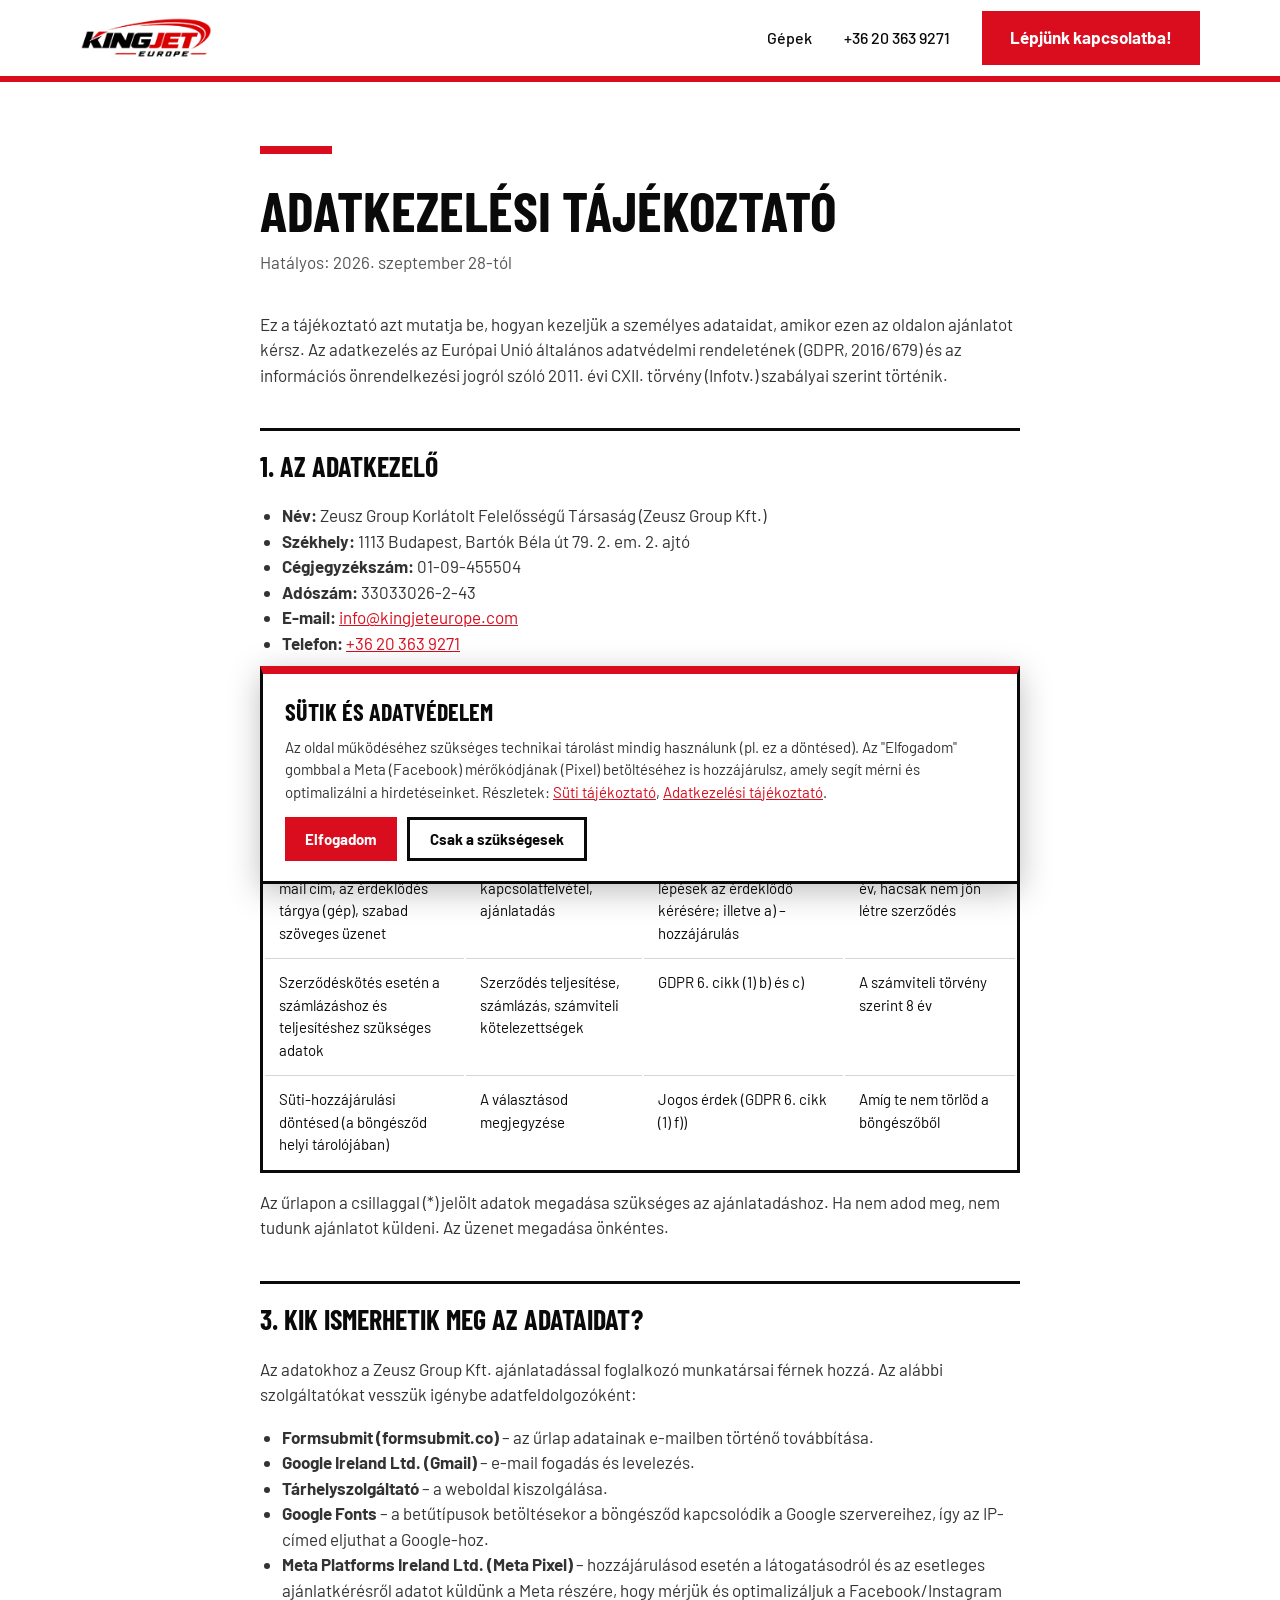
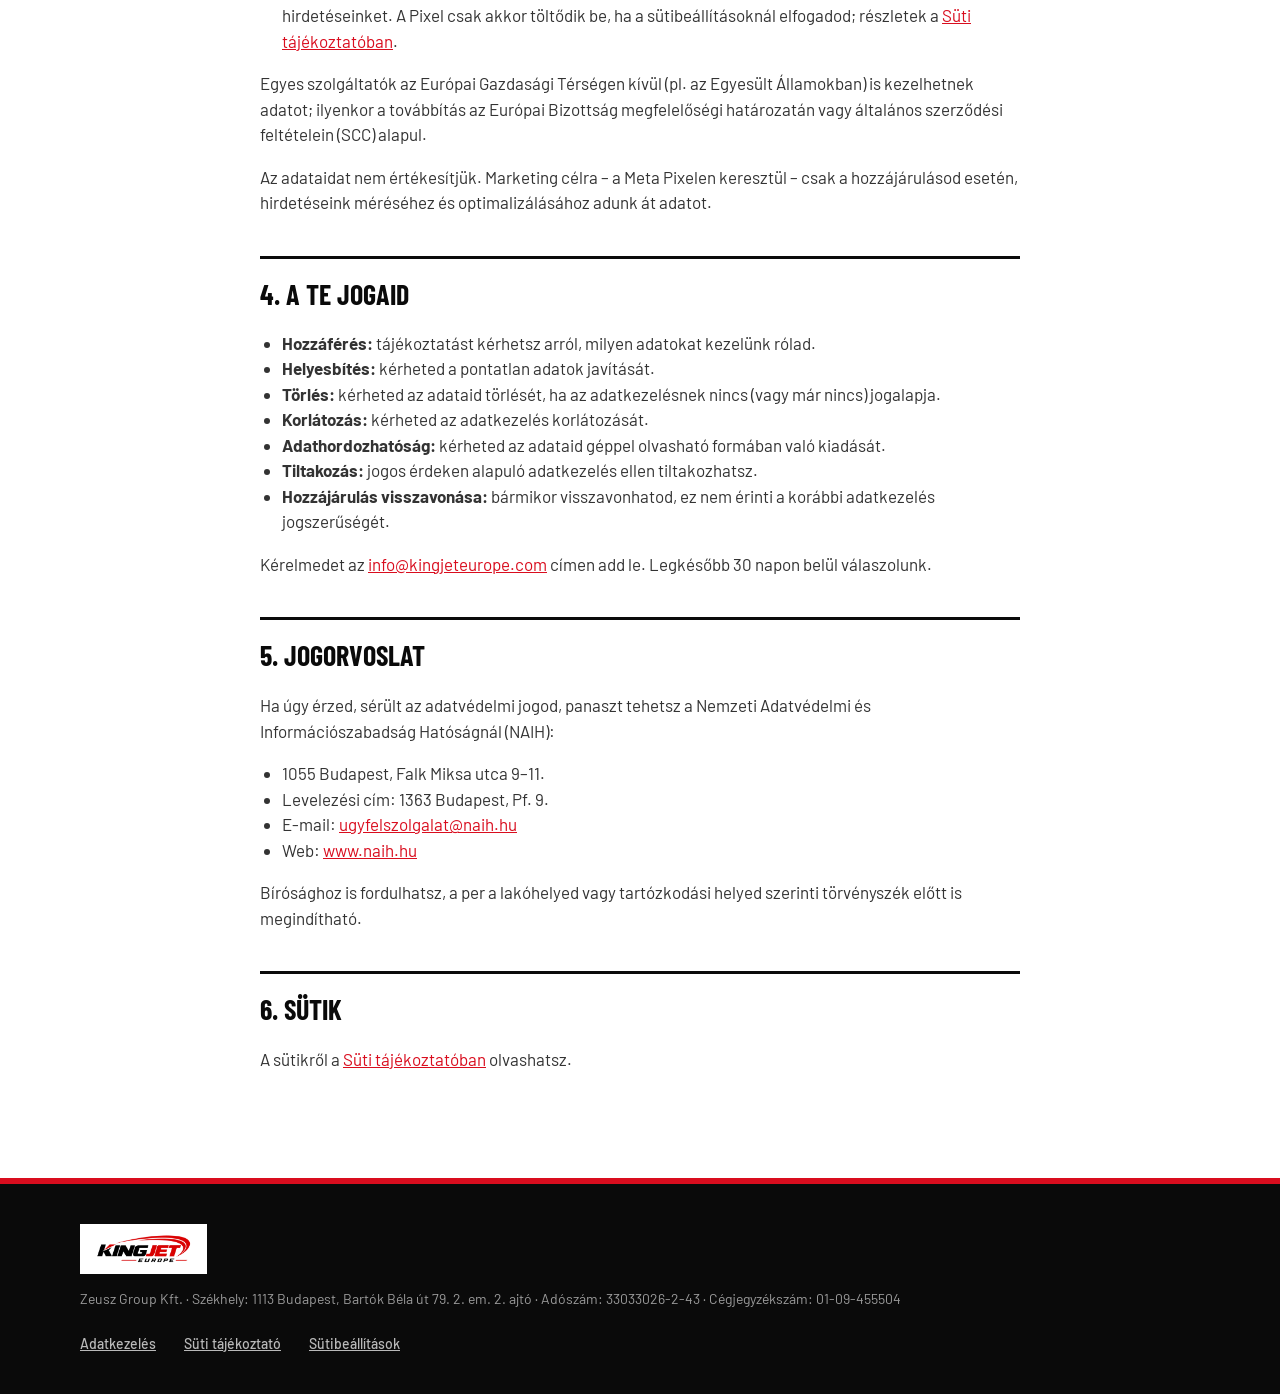
<file: adatvedelem.html>
<!doctype html>
<html lang="hu">
<head>
<meta charset="utf-8">
<link rel="icon" type="image/png" sizes="32x32" href="images/favicon-32.png">
<link rel="icon" type="image/png" sizes="512x512" href="images/favicon-512.png">
<link rel="apple-touch-icon" href="images/apple-touch-icon.png">
<!-- Meta Pixel Code -->
<script>
window._kjFbInit=function(){
!function(f,b,e,v,n,t,s)
{if(f.fbq)return;n=f.fbq=function(){n.callMethod?
n.callMethod.apply(n,arguments):n.queue.push(arguments)};
if(!f._fbq)f._fbq=n;n.push=n;n.loaded=!0;n.version='2.0';
n.queue=[];t=b.createElement(e);t.async=!0;
t.src=v;s=b.getElementsByTagName(e)[0];
s.parentNode.insertBefore(t,s)}(window, document,'script',
'https://connect.facebook.net/en_US/fbevents.js');
fbq('init', '1416705809908295');
fbq('track', 'PageView');
};
(function(){
  var c;try{c=localStorage.getItem('kj-cookie-consent');}catch(e){c=null;}
  if(c==='all'){window._kjFbInit();}
  else{document.addEventListener('kj-consent',function(e){
    if(e.detail==='all'&&!window._kjFbLoaded){window._kjFbLoaded=true;window._kjFbInit();}
  });}
})();
</script>
<noscript><img height="1" width="1" style="display:none"
src="https://www.facebook.com/tr?id=1416705809908295&ev=PageView&noscript=1"
/></noscript>
<!-- End Meta Pixel Code -->
<meta name="viewport" content="width=device-width, initial-scale=1">
<title>Adatkezelési tájékoztató | KingJet Europe</title>
<meta name="description" content="A KingJet Europe ajánlatkérő űrlapján megadott személyes adatok kezelésének részletes tájékoztatója.">

<link rel="preconnect" href="https://fonts.googleapis.com">
<link rel="preconnect" href="https://fonts.gstatic.com" crossorigin>
<link href="https://fonts.googleapis.com/css2?family=Barlow+Condensed:wght@500;600;700;800&family=Barlow:wght@400;500;600;700&display=swap" rel="stylesheet">
<link rel="stylesheet" href="site.css">
</head>
<body>
<header>
  <div class="wrap">
    <a class="logo" href="index.html"><img class="logo-img" src="images/kingjet-logo-transparent.webp" alt="KingJet Europe" width="640" height="203"></a>
    <nav>
      <a class="link" href="index.html#gepek">Gépek</a>
      <a class="link" href="tel:+36203639271">+36 20 363 9271</a>
      <a class="btn btn-red" href="index.html#ajanlat">Lépjünk kapcsolatba!</a>
    </nav>
  </div>
</header>
<main>
<section class="page">
  <div class="wrap">
    <div class="bar"></div>
    <h1 class="display">Adatkezelési tájékoztató</h1>
    <p class="updated">Hatályos: 2026. szeptember 28-tól</p>

    <p>Ez a tájékoztató azt mutatja be, hogyan kezeljük a személyes adataidat, amikor ezen az oldalon ajánlatot kérsz. Az adatkezelés az Európai Unió általános adatvédelmi rendeletének (GDPR, 2016/679) és az információs önrendelkezési jogról szóló 2011. évi CXII. törvény (Infotv.) szabályai szerint történik.</p>

    <h2>1. Az adatkezelő</h2>
    <ul>
      <li><b>Név:</b> Zeusz Group Korlátolt Felelősségű Társaság (Zeusz Group Kft.)</li>
      <li><b>Székhely:</b> 1113 Budapest, Bartók Béla út 79. 2. em. 2. ajtó</li>
      <li><b>Cégjegyzékszám:</b> 01-09-455504</li>
      <li><b>Adószám:</b> 33033026-2-43</li>
      <li><b>E-mail:</b> <a href="mailto:info@kingjeteurope.com">info@kingjeteurope.com</a></li>
      <li><b>Telefon:</b> <a href="tel:+36203639271">+36 20 363 9271</a></li>
    </ul>

    <h2>2. Milyen adatokat, mire és mennyi ideig kezelünk?</h2>
    <div class="table-scroll"><table>
      <thead><tr><th>Adatkör</th><th>Cél</th><th>Jogalap</th><th>Megőrzés</th></tr></thead>
      <tbody>
        <tr><td>Név, cégnév, cég székhelye, telefonszám, e-mail cím, az érdeklődés tárgya (gép), szabad szöveges üzenet</td><td>Az ajánlatkérés megválaszolása, kapcsolatfelvétel, ajánlatadás</td><td>GDPR 6. cikk (1) b) – szerződéskötést megelőző lépések az érdeklődő kérésére; illetve a) – hozzájárulás</td><td>Az ajánlatkéréstől számított legfeljebb 1 év, hacsak nem jön létre szerződés</td></tr>
        <tr><td>Szerződéskötés esetén a számlázáshoz és teljesítéshez szükséges adatok</td><td>Szerződés teljesítése, számlázás, számviteli kötelezettségek</td><td>GDPR 6. cikk (1) b) és c)</td><td>A számviteli törvény szerint 8 év</td></tr>
        <tr><td>Süti-hozzájárulási döntésed (a böngésződ helyi tárolójában)</td><td>A választásod megjegyzése</td><td>Jogos érdek (GDPR 6. cikk (1) f))</td><td>Amíg te nem törlöd a böngészőből</td></tr>
      </tbody>
    </table></div>
    <p>Az űrlapon a csillaggal (*) jelölt adatok megadása szükséges az ajánlatadáshoz. Ha nem adod meg, nem tudunk ajánlatot küldeni. Az üzenet megadása önkéntes.</p>

    <h2>3. Kik ismerhetik meg az adataidat?</h2>
    <p>Az adatokhoz a Zeusz Group Kft. ajánlatadással foglalkozó munkatársai férnek hozzá. Az alábbi szolgáltatókat vesszük igénybe adatfeldolgozóként:</p>
    <ul>
      <li><b>Formsubmit (formsubmit.co)</b> – az űrlap adatainak e-mailben történő továbbítása.</li>
      <li><b>Google Ireland Ltd. (Gmail)</b> – e-mail fogadás és levelezés.</li>
      <li><b>Tárhelyszolgáltató</b> – a weboldal kiszolgálása.</li>
      <li><b>Google Fonts</b> – a betűtípusok betöltésekor a böngésződ kapcsolódik a Google szervereihez, így az IP-címed eljuthat a Google-hoz.</li>
      <li><b>Meta Platforms Ireland Ltd. (Meta Pixel)</b> – hozzájárulásod esetén a látogatásodról és az esetleges ajánlatkérésről adatot küldünk a Meta részére, hogy mérjük és optimalizáljuk a Facebook/Instagram hirdetéseinket. A Pixel csak akkor töltődik be, ha a sütibeállításoknál elfogadod; részletek a <a href="sutik.html">Süti tájékoztatóban</a>.</li>
    </ul>
    <p>Egyes szolgáltatók az Európai Gazdasági Térségen kívül (pl. az Egyesült Államokban) is kezelhetnek adatot; ilyenkor a továbbítás az Európai Bizottság megfelelőségi határozatán vagy általános szerződési feltételein (SCC) alapul.</p>
    <p>Az adataidat nem értékesítjük. Marketing célra – a Meta Pixelen keresztül – csak a hozzájárulásod esetén, hirdetéseink méréséhez és optimalizálásához adunk át adatot.</p>

    <h2>4. A te jogaid</h2>
    <ul>
      <li><b>Hozzáférés:</b> tájékoztatást kérhetsz arról, milyen adatokat kezelünk rólad.</li>
      <li><b>Helyesbítés:</b> kérheted a pontatlan adatok javítását.</li>
      <li><b>Törlés:</b> kérheted az adataid törlését, ha az adatkezelésnek nincs (vagy már nincs) jogalapja.</li>
      <li><b>Korlátozás:</b> kérheted az adatkezelés korlátozását.</li>
      <li><b>Adathordozhatóság:</b> kérheted az adataid géppel olvasható formában való kiadását.</li>
      <li><b>Tiltakozás:</b> jogos érdeken alapuló adatkezelés ellen tiltakozhatsz.</li>
      <li><b>Hozzájárulás visszavonása:</b> bármikor visszavonhatod, ez nem érinti a korábbi adatkezelés jogszerűségét.</li>
    </ul>
    <p>Kérelmedet az <a href="mailto:info@kingjeteurope.com">info@kingjeteurope.com</a> címen add le. Legkésőbb 30 napon belül válaszolunk.</p>

    <h2>5. Jogorvoslat</h2>
    <p>Ha úgy érzed, sérült az adatvédelmi jogod, panaszt tehetsz a Nemzeti Adatvédelmi és Információszabadság Hatóságnál (NAIH):</p>
    <ul>
      <li>1055 Budapest, Falk Miksa utca 9–11.</li>
      <li>Levelezési cím: 1363 Budapest, Pf. 9.</li>
      <li>E-mail: <a href="mailto:ugyfelszolgalat@naih.hu">ugyfelszolgalat@naih.hu</a></li>
      <li>Web: <a href="https://www.naih.hu" target="_blank" rel="noopener">www.naih.hu</a></li>
    </ul>
    <p>Bírósághoz is fordulhatsz, a per a lakóhelyed vagy tartózkodási helyed szerinti törvényszék előtt is megindítható.</p>

    <h2>6. Sütik</h2>
    <p>A sütikről a <a href="sutik.html">Süti tájékoztatóban</a> olvashatsz.</p>
  </div>
</section>
</main>
<footer>
  <div class="wrap">
    <div>
      <div class="footer-logo-plate"><img src="images/kingjet-logo-transparent.webp" alt="KingJet Europe" width="640" height="203"></div>
      <div class="legal">Zeusz Group Kft. · Székhely: 1113 Budapest, Bartók Béla út 79. 2. em. 2. ajtó · Adószám: 33033026-2-43 · Cégjegyzékszám: 01-09-455504</div>
    </div>
    <nav>
      <a href="adatvedelem.html">Adatkezelés</a>
      <a href="sutik.html">Süti tájékoztató</a>
      <button type="button" data-cookie-settings>Sütibeállítások</button>
    </nav>
  </div>
</footer>
<script src="site.js"></script>
</body>
</html>
</file>
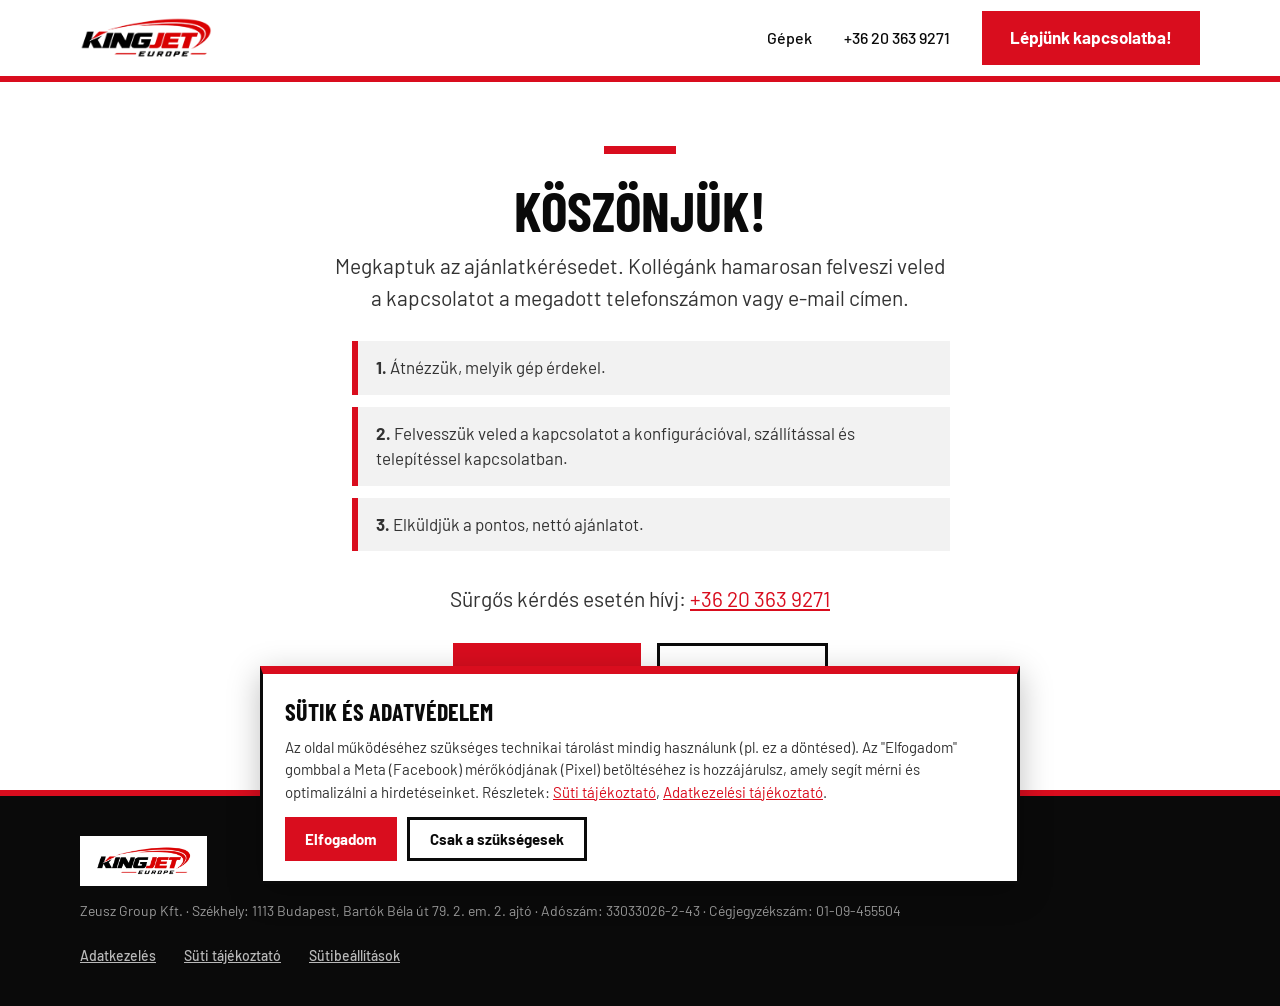
<file: koszonjuk.html>
<!doctype html>
<html lang="hu">
<head>
<meta charset="utf-8">
<link rel="icon" type="image/png" sizes="32x32" href="images/favicon-32.png">
<link rel="icon" type="image/png" sizes="512x512" href="images/favicon-512.png">
<link rel="apple-touch-icon" href="images/apple-touch-icon.png">
<!-- Meta Pixel Code -->
<script>
window._kjFbInit=function(){
!function(f,b,e,v,n,t,s)
{if(f.fbq)return;n=f.fbq=function(){n.callMethod?
n.callMethod.apply(n,arguments):n.queue.push(arguments)};
if(!f._fbq)f._fbq=n;n.push=n;n.loaded=!0;n.version='2.0';
n.queue=[];t=b.createElement(e);t.async=!0;
t.src=v;s=b.getElementsByTagName(e)[0];
s.parentNode.insertBefore(t,s)}(window, document,'script',
'https://connect.facebook.net/en_US/fbevents.js');
fbq('init', '1416705809908295');
fbq('track', 'PageView');
try{
  var kjParams=new URLSearchParams(location.search);
  if(kjParams.has('gep')){
    var kjEid='lead_'+Date.now()+'_'+Math.random().toString(36).slice(2);
    fbq('track','Lead',{content_name:'Ajánlatkérés',content_category:kjParams.get('gep')},{eventID:kjEid});
  }
}catch(e){}
};
(function(){
  var c;try{c=localStorage.getItem('kj-cookie-consent');}catch(e){c=null;}
  if(c==='all'){window._kjFbInit();}
  else{document.addEventListener('kj-consent',function(e){
    if(e.detail==='all'&&!window._kjFbLoaded){window._kjFbLoaded=true;window._kjFbInit();}
  });}
})();
</script>
<noscript><img height="1" width="1" style="display:none"
src="https://www.facebook.com/tr?id=1416705809908295&ev=PageView&noscript=1"
/></noscript>
<!-- End Meta Pixel Code -->
<meta name="viewport" content="width=device-width, initial-scale=1">
<title>Köszönjük az ajánlatkérést | KingJet Europe</title>
<meta name="description" content="Megkaptuk az ajánlatkérésedet, hamarosan jelentkezünk.">
<meta name="robots" content="noindex">
<link rel="preconnect" href="https://fonts.googleapis.com">
<link rel="preconnect" href="https://fonts.gstatic.com" crossorigin>
<link href="https://fonts.googleapis.com/css2?family=Barlow+Condensed:wght@500;600;700;800&family=Barlow:wght@400;500;600;700&display=swap" rel="stylesheet">
<link rel="stylesheet" href="site.css">
</head>
<body>
<header>
  <div class="wrap">
    <a class="logo" href="index.html"><img class="logo-img" src="images/kingjet-logo-transparent.webp" alt="KingJet Europe" width="640" height="203"></a>
    <nav>
      <a class="link" href="index.html#gepek">Gépek</a>
      <a class="link" href="tel:+36203639271">+36 20 363 9271</a>
      <a class="btn btn-red" href="index.html#ajanlat">Lépjünk kapcsolatba!</a>
    </nav>
  </div>
</header>
<main>
<section class="page msg">
  <div class="wrap">
    <div class="bar"></div>
    <h1 class="display">Köszönjük!</h1>
    <p class="lead">Megkaptuk az ajánlatkérésedet. Kollégánk hamarosan felveszi veled a kapcsolatot a megadott telefonszámon vagy e-mail címen.</p>
    <ul class="steps">
      <li><b>1.</b> Átnézzük, melyik gép érdekel.</li>
      <li><b>2.</b> Felvesszük veled a kapcsolatot a konfigurációval, szállítással és telepítéssel kapcsolatban.</li>
      <li><b>3.</b> Elküldjük a pontos, nettó ajánlatot.</li>
    </ul>
    <p class="lead">Sürgős kérdés esetén hívj: <a href="tel:+36203639271">+36 20 363 9271</a></p>
    <div class="ctas">
      <a class="btn btn-red" href="index.html">Vissza a főoldalra</a>
      <a class="btn btn-outline" href="index.html#gepek">További gépek</a>
    </div>
  </div>
</section>
</main>
<footer>
  <div class="wrap">
    <div>
      <div class="footer-logo-plate"><img src="images/kingjet-logo-transparent.webp" alt="KingJet Europe" width="640" height="203"></div>
      <div class="legal">Zeusz Group Kft. · Székhely: 1113 Budapest, Bartók Béla út 79. 2. em. 2. ajtó · Adószám: 33033026-2-43 · Cégjegyzékszám: 01-09-455504</div>
    </div>
    <nav>
      <a href="adatvedelem.html">Adatkezelés</a>
      <a href="sutik.html">Süti tájékoztató</a>
      <button type="button" data-cookie-settings>Sütibeállítások</button>
    </nav>
  </div>
</footer>
<script src="site.js"></script>
</body>
</html>
</file>
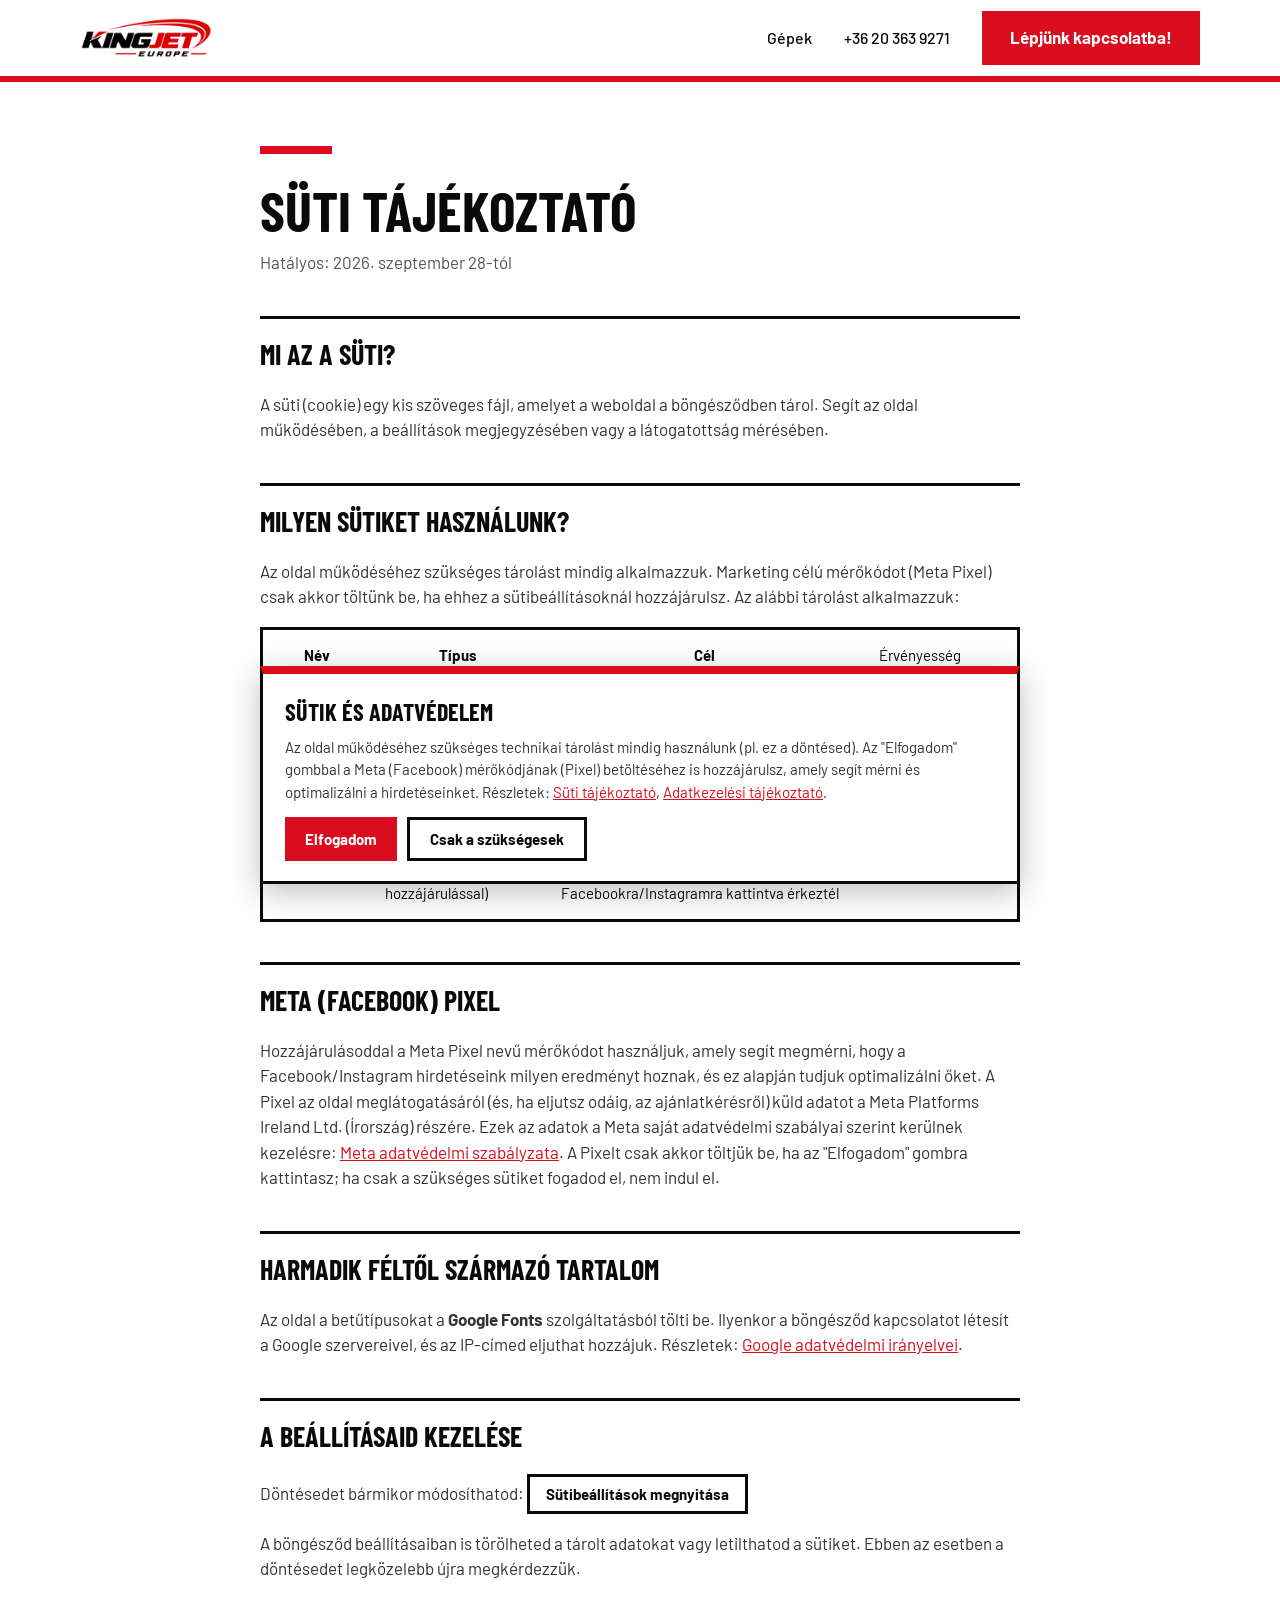
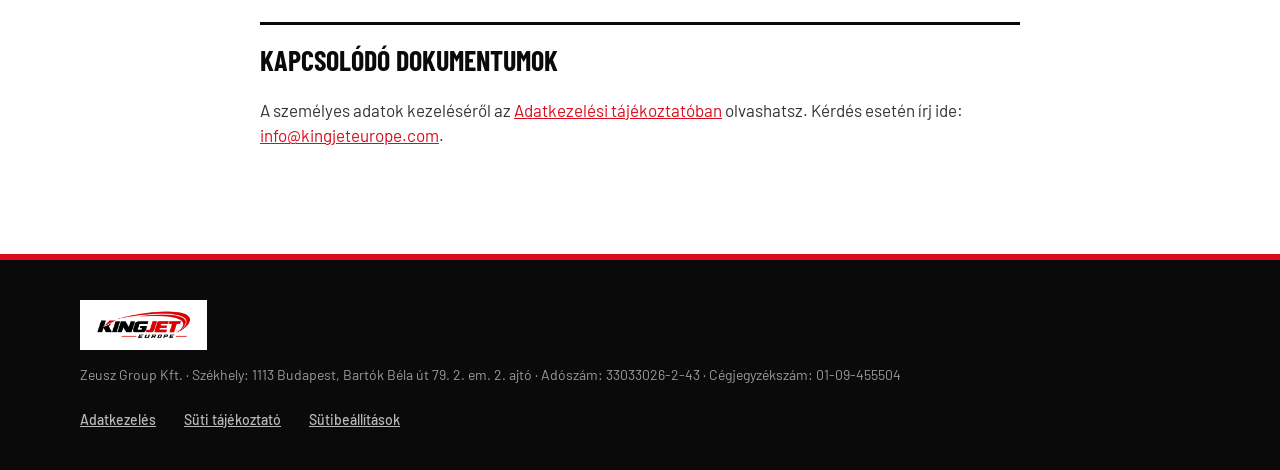
<file: sutik.html>
<!doctype html>
<html lang="hu">
<head>
<meta charset="utf-8">
<link rel="icon" type="image/png" sizes="32x32" href="images/favicon-32.png">
<link rel="icon" type="image/png" sizes="512x512" href="images/favicon-512.png">
<link rel="apple-touch-icon" href="images/apple-touch-icon.png">
<!-- Meta Pixel Code -->
<script>
window._kjFbInit=function(){
!function(f,b,e,v,n,t,s)
{if(f.fbq)return;n=f.fbq=function(){n.callMethod?
n.callMethod.apply(n,arguments):n.queue.push(arguments)};
if(!f._fbq)f._fbq=n;n.push=n;n.loaded=!0;n.version='2.0';
n.queue=[];t=b.createElement(e);t.async=!0;
t.src=v;s=b.getElementsByTagName(e)[0];
s.parentNode.insertBefore(t,s)}(window, document,'script',
'https://connect.facebook.net/en_US/fbevents.js');
fbq('init', '1416705809908295');
fbq('track', 'PageView');
};
(function(){
  var c;try{c=localStorage.getItem('kj-cookie-consent');}catch(e){c=null;}
  if(c==='all'){window._kjFbInit();}
  else{document.addEventListener('kj-consent',function(e){
    if(e.detail==='all'&&!window._kjFbLoaded){window._kjFbLoaded=true;window._kjFbInit();}
  });}
})();
</script>
<noscript><img height="1" width="1" style="display:none"
src="https://www.facebook.com/tr?id=1416705809908295&ev=PageView&noscript=1"
/></noscript>
<!-- End Meta Pixel Code -->
<meta name="viewport" content="width=device-width, initial-scale=1">
<title>Süti tájékoztató | KingJet Europe</title>
<meta name="description" content="Tájékoztató a KingJet Europe oldalon használt sütikről és böngészőtárolásról.">

<link rel="preconnect" href="https://fonts.googleapis.com">
<link rel="preconnect" href="https://fonts.gstatic.com" crossorigin>
<link href="https://fonts.googleapis.com/css2?family=Barlow+Condensed:wght@500;600;700;800&family=Barlow:wght@400;500;600;700&display=swap" rel="stylesheet">
<link rel="stylesheet" href="site.css">
</head>
<body>
<header>
  <div class="wrap">
    <a class="logo" href="index.html"><img class="logo-img" src="images/kingjet-logo-transparent.webp" alt="KingJet Europe" width="640" height="203"></a>
    <nav>
      <a class="link" href="index.html#gepek">Gépek</a>
      <a class="link" href="tel:+36203639271">+36 20 363 9271</a>
      <a class="btn btn-red" href="index.html#ajanlat">Lépjünk kapcsolatba!</a>
    </nav>
  </div>
</header>
<main>
<section class="page">
  <div class="wrap">
    <div class="bar"></div>
    <h1 class="display">Süti tájékoztató</h1>
    <p class="updated">Hatályos: 2026. szeptember 28-tól</p>

    <h2>Mi az a süti?</h2>
    <p>A süti (cookie) egy kis szöveges fájl, amelyet a weboldal a böngésződben tárol. Segít az oldal működésében, a beállítások megjegyzésében vagy a látogatottság mérésében.</p>

    <h2>Milyen sütiket használunk?</h2>
    <p>Az oldal működéséhez szükséges tárolást mindig alkalmazzuk. Marketing célú mérőkódot (Meta Pixel) csak akkor töltünk be, ha ehhez a sütibeállításoknál hozzájárulsz. Az alábbi tárolást alkalmazzuk:</p>
    <div class="table-scroll"><table>
      <thead><tr><th>Név</th><th>Típus</th><th>Cél</th><th>Érvényesség</th></tr></thead>
      <tbody>
        <tr><td>kj-cookie-consent</td><td>Szükséges (böngésző helyi tárolója)</td><td>Megjegyzi a süti-választásodat, hogy ne kérdezzünk újra</td><td>Amíg a böngészőből nem törlöd</td></tr>
        <tr><td>_fbp</td><td>Marketing (csak hozzájárulással)</td><td>A Meta (Facebook) Pixel süti, hirdetéseink méréséhez és optimalizálásához</td><td>Legfeljebb 90 nap</td></tr>
        <tr><td>fr</td><td>Marketing (csak hozzájárulással)</td><td>A Meta hirdetési rendszerének süti, ha Facebookra/Instagramra kattintva érkeztél</td><td>Legfeljebb 90 nap</td></tr>
      </tbody>
    </table></div>

    <h2>Meta (Facebook) Pixel</h2>
    <p>Hozzájárulásoddal a Meta Pixel nevű mérőkódot használjuk, amely segít megmérni, hogy a Facebook/Instagram hirdetéseink milyen eredményt hoznak, és ez alapján tudjuk optimalizálni őket. A Pixel az oldal meglátogatásáról (és, ha eljutsz odáig, az ajánlatkérésről) küld adatot a Meta Platforms Ireland Ltd. (Írország) részére. Ezek az adatok a Meta saját adatvédelmi szabályai szerint kerülnek kezelésre: <a href="https://www.facebook.com/privacy/policy/" target="_blank" rel="noopener">Meta adatvédelmi szabályzata</a>. A Pixelt csak akkor töltjük be, ha az "Elfogadom" gombra kattintasz; ha csak a szükséges sütiket fogadod el, nem indul el.</p>

    <h2>Harmadik féltől származó tartalom</h2>
    <p>Az oldal a betűtípusokat a <b>Google Fonts</b> szolgáltatásból tölti be. Ilyenkor a böngésződ kapcsolatot létesít a Google szervereivel, és az IP-címed eljuthat hozzájuk. Részletek: <a href="https://policies.google.com/privacy" target="_blank" rel="noopener">Google adatvédelmi irányelvei</a>.</p>

    <h2>A beállításaid kezelése</h2>
    <p>Döntésedet bármikor módosíthatod: <button type="button" class="btn btn-outline" data-cookie-settings style="min-height:40px;padding:8px 16px;font-size:15px">Sütibeállítások megnyitása</button></p>
    <p>A böngésződ beállításaiban is törölheted a tárolt adatokat vagy letilthatod a sütiket. Ebben az esetben a döntésedet legközelebb újra megkérdezzük.</p>

    <h2>Kapcsolódó dokumentumok</h2>
    <p>A személyes adatok kezeléséről az <a href="adatvedelem.html">Adatkezelési tájékoztatóban</a> olvashatsz. Kérdés esetén írj ide: <a href="mailto:info@kingjeteurope.com">info@kingjeteurope.com</a>.</p>
  </div>
</section>
</main>
<footer>
  <div class="wrap">
    <div>
      <div class="footer-logo-plate"><img src="images/kingjet-logo-transparent.webp" alt="KingJet Europe" width="640" height="203"></div>
      <div class="legal">Zeusz Group Kft. · Székhely: 1113 Budapest, Bartók Béla út 79. 2. em. 2. ajtó · Adószám: 33033026-2-43 · Cégjegyzékszám: 01-09-455504</div>
    </div>
    <nav>
      <a href="adatvedelem.html">Adatkezelés</a>
      <a href="sutik.html">Süti tájékoztató</a>
      <button type="button" data-cookie-settings>Sütibeállítások</button>
    </nav>
  </div>
</footer>
<script src="site.js"></script>
</body>
</html>
</file>
<file: site.css>
:root{--red:#d90d1e;--red-dark:#a00a16;--ink:#0a0a0a;--text:#333;--muted:#555;--line:#d6d6d6;--bg:#fff;--bg-alt:#f2f2f2;--chip:#efefef;--pad:80px}
*{box-sizing:border-box}
html{scroll-behavior:smooth}
body{margin:0;background:var(--bg);color:var(--ink);font-family:'Barlow',system-ui,sans-serif;font-size:16px;line-height:1.5;-webkit-font-smoothing:antialiased;min-height:100vh;display:flex;flex-direction:column}
img{max-width:100%;display:block}
a{color:var(--red)}a:hover{color:var(--red-dark)}
.wrap{max-width:1440px;margin:0 auto;padding:0 var(--pad);width:100%}
.display{font-family:'Barlow Condensed',sans-serif;text-transform:uppercase;margin:0}
.btn{display:inline-flex;align-items:center;justify-content:center;min-height:48px;padding:14px 28px;font-weight:700;font-size:17px;text-decoration:none;border:0;cursor:pointer;font-family:inherit;transition:background .15s}
.btn-red{background:var(--red);color:#fff}.btn-red:hover{background:var(--red-dark);color:#fff}
.btn-outline{background:#fff;color:var(--ink);border:3px solid var(--ink)}.btn-outline:hover{background:var(--ink);color:#fff}
.bar{width:72px;height:8px;background:var(--red);margin-bottom:28px}
header{position:sticky;top:0;z-index:10;background:#fff;border-bottom:6px solid var(--red)}
header .wrap{height:76px;display:flex;align-items:center;justify-content:space-between;gap:24px}
.logo{display:inline-flex;align-items:center;text-decoration:none}
.logo-img{height:42px;width:auto;display:block}
nav{display:flex;align-items:center;gap:32px;font-weight:500}
nav a.link{color:var(--ink);text-decoration:none}nav a.link:hover{color:var(--red)}
main{flex:1}
footer{background:var(--ink);border-top:6px solid var(--red);padding:40px 0;font-size:14px;color:#b9b9b9}
footer .wrap{display:flex;justify-content:space-between;align-items:flex-start;gap:24px;flex-wrap:wrap}
.footer-logo-plate{display:inline-flex;background:#fff;padding:10px 16px}
.footer-logo-plate img{height:30px;width:auto;display:block}
footer .legal{margin-top:14px;color:#9a9a9a}
footer nav{gap:28px;flex-wrap:wrap}footer nav a,footer nav button{color:#b9b9b9;background:none;border:0;padding:0;font:inherit;cursor:pointer;text-decoration:underline}
footer nav a:hover,footer nav button:hover{color:#fff}

/* legal / message pages */
.page{padding:64px 0 88px}
.page .wrap{max-width:920px}
.page h1{font-weight:700;font-size:56px;line-height:1;margin-bottom:12px}
.page .updated{color:var(--muted);margin:0 0 36px}
.page h2{font-family:'Barlow Condensed',sans-serif;text-transform:uppercase;font-weight:700;font-size:28px;margin:40px 0 10px;padding-top:14px;border-top:3px solid var(--ink)}
.page p,.page li{color:var(--text);font-size:17px}
.page ul{padding-left:22px}
.page table{min-width:0;margin:16px 0}
.page th,.page td{white-space:normal;padding:12px 14px;font-size:15px;vertical-align:top}
.page td{border-top:1px solid var(--line)}
.page th:last-child,.page td:last-child{text-align:left;font-weight:400}
.page .table-scroll{overflow-x:auto;border:3px solid var(--ink)}
.page .table-scroll table{margin:0;min-width:640px}
.msg{min-height:60vh;display:flex;align-items:center}
.msg .wrap{display:flex;flex-direction:column;align-items:center;text-align:center;margin-left:auto;margin-right:auto}
.msg .bar{margin-left:auto;margin-right:auto}
.msg .code{font-family:'Barlow Condensed',sans-serif;font-weight:700;font-size:180px;line-height:.9;color:var(--red);margin:0}
.msg p.lead{font-size:21px;color:var(--text);max-width:620px;margin:0 0 28px}
.msg .ctas{display:flex;flex-wrap:wrap;justify-content:center;gap:16px}
.steps{margin:0 0 32px;padding:0;list-style:none;display:grid;gap:12px;max-width:620px;width:100%;text-align:left}
.steps li{padding:14px 18px;background:var(--bg-alt);border-left:6px solid var(--red);font-size:17px}

/* cookie banner */
.kj-cookie{position:fixed;left:16px;right:16px;bottom:16px;z-index:100;max-width:760px;margin:0 auto;background:#fff;border:3px solid var(--ink);border-top:8px solid var(--red);padding:20px 22px;box-shadow:0 8px 30px rgba(0,0,0,.25)}
.kj-cookie[hidden]{display:none}
.kj-cookie b{font-family:'Barlow Condensed',sans-serif;font-size:24px;text-transform:uppercase;display:block;margin-bottom:6px}
.kj-cookie p{margin:0 0 14px;font-size:15px;color:var(--text)}
.kj-cookie .row{display:flex;flex-wrap:wrap;gap:10px}
.kj-cookie .btn{min-height:44px;padding:10px 20px;font-size:15px}
@media (max-width:720px){
  :root{--pad:16px}
  header .wrap{height:64px}
  .logo-img{height:32px}
  nav .link{display:none}
  .page{padding:40px 0 64px}.page h1{font-size:40px}
  .msg .code{font-size:120px}
  .kj-cookie .btn{flex:1 1 100%}
}
</file>
